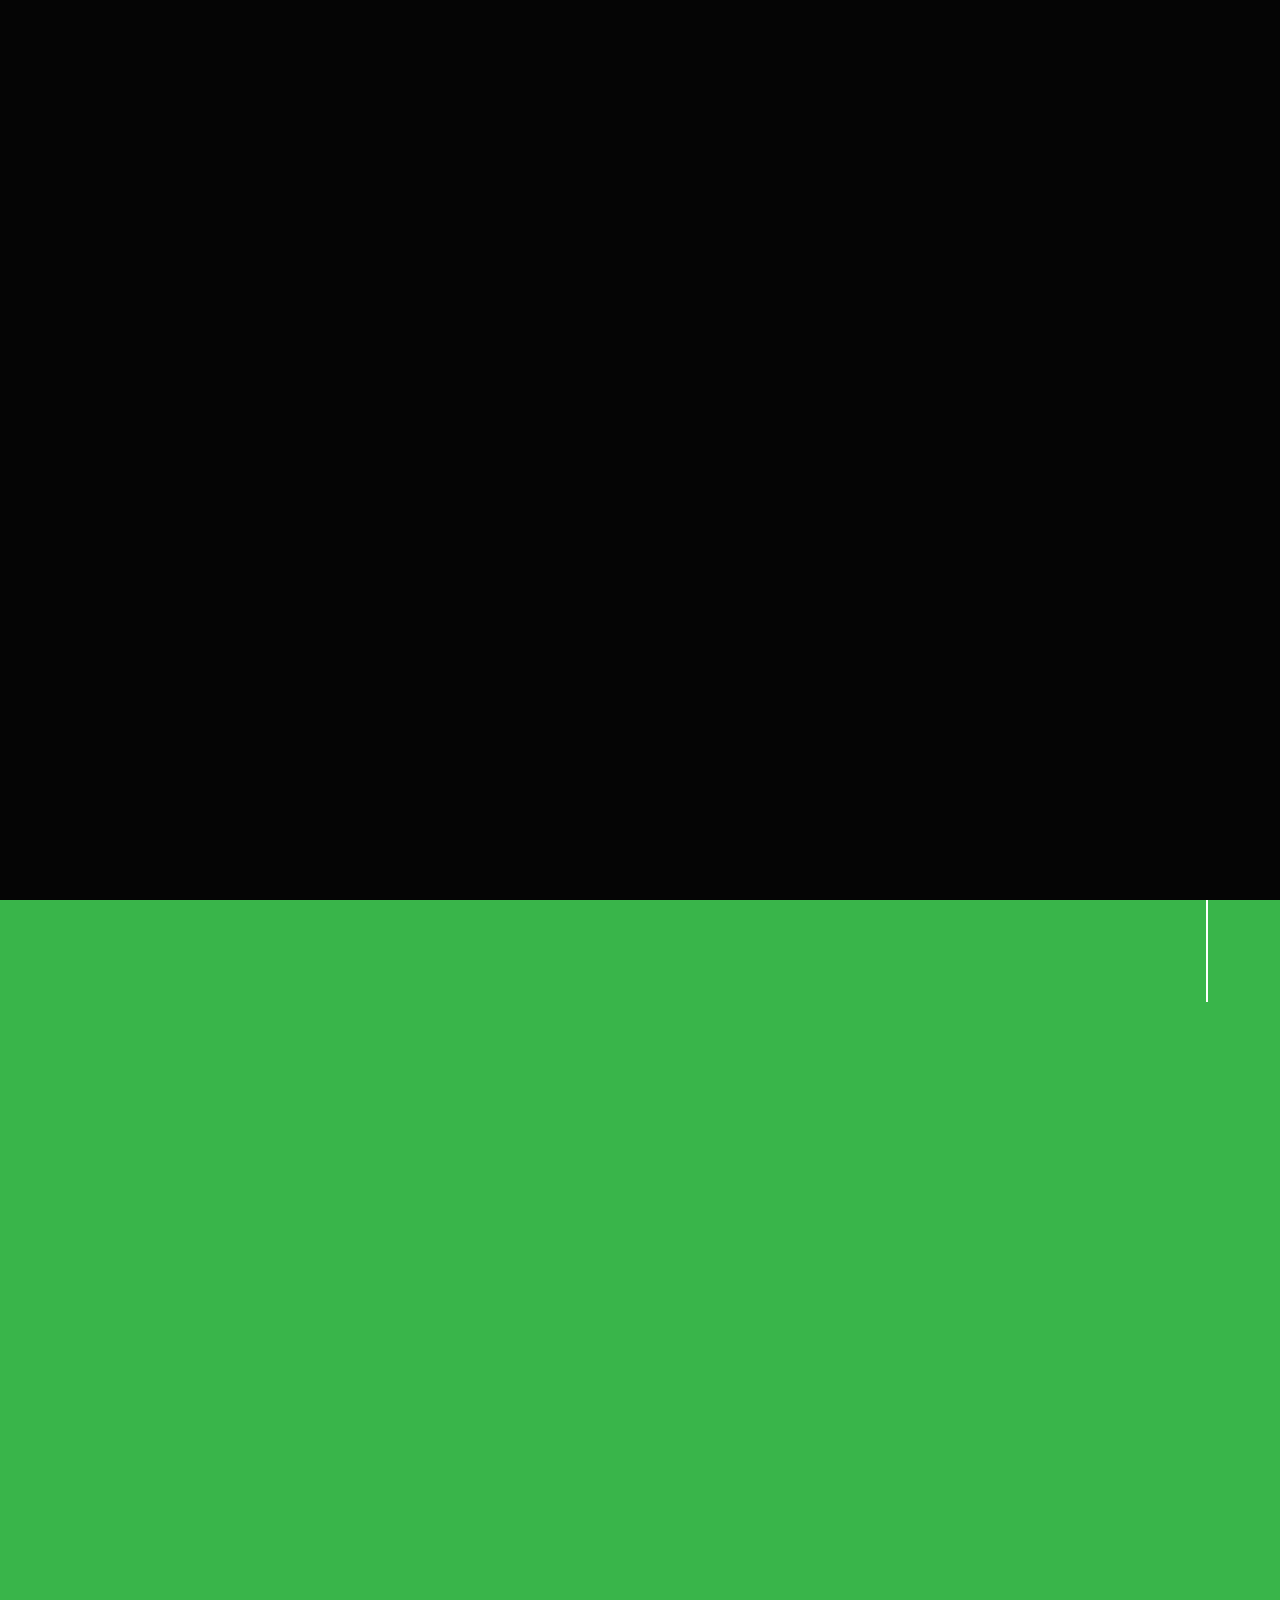
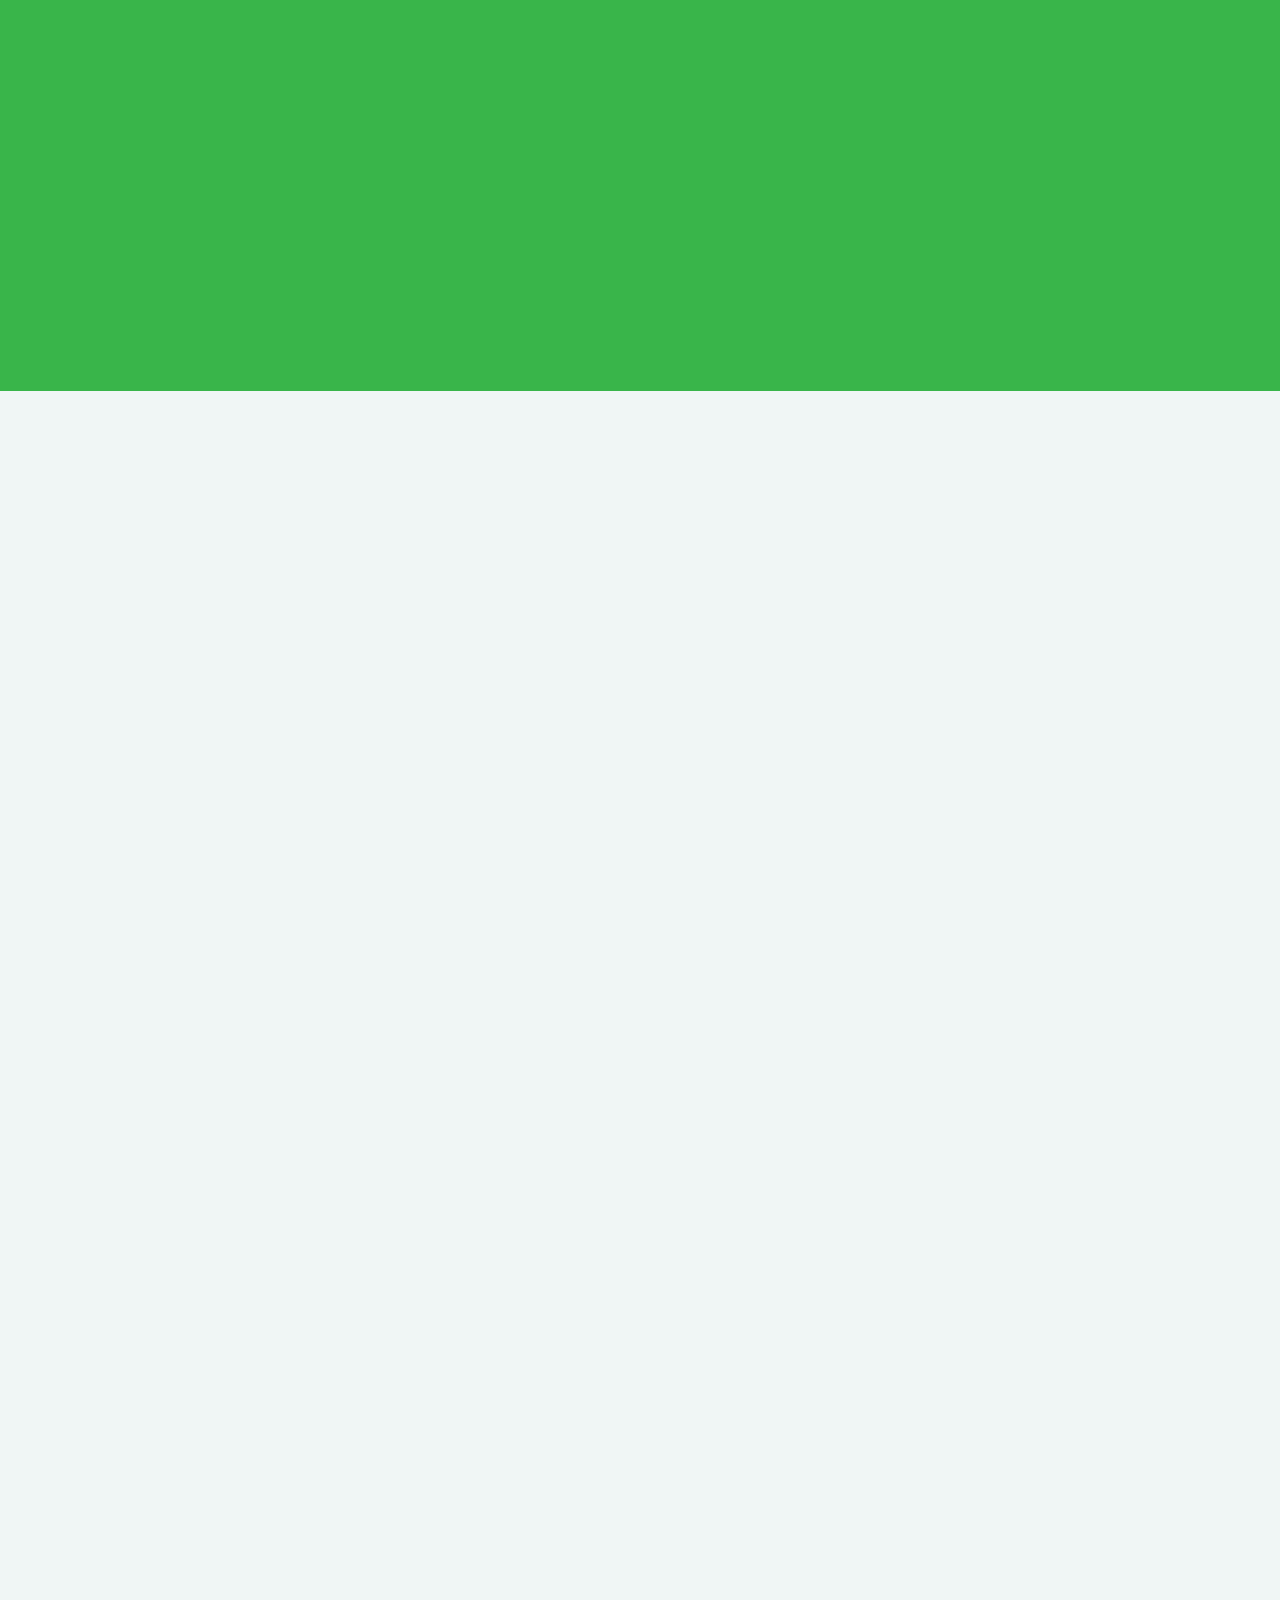
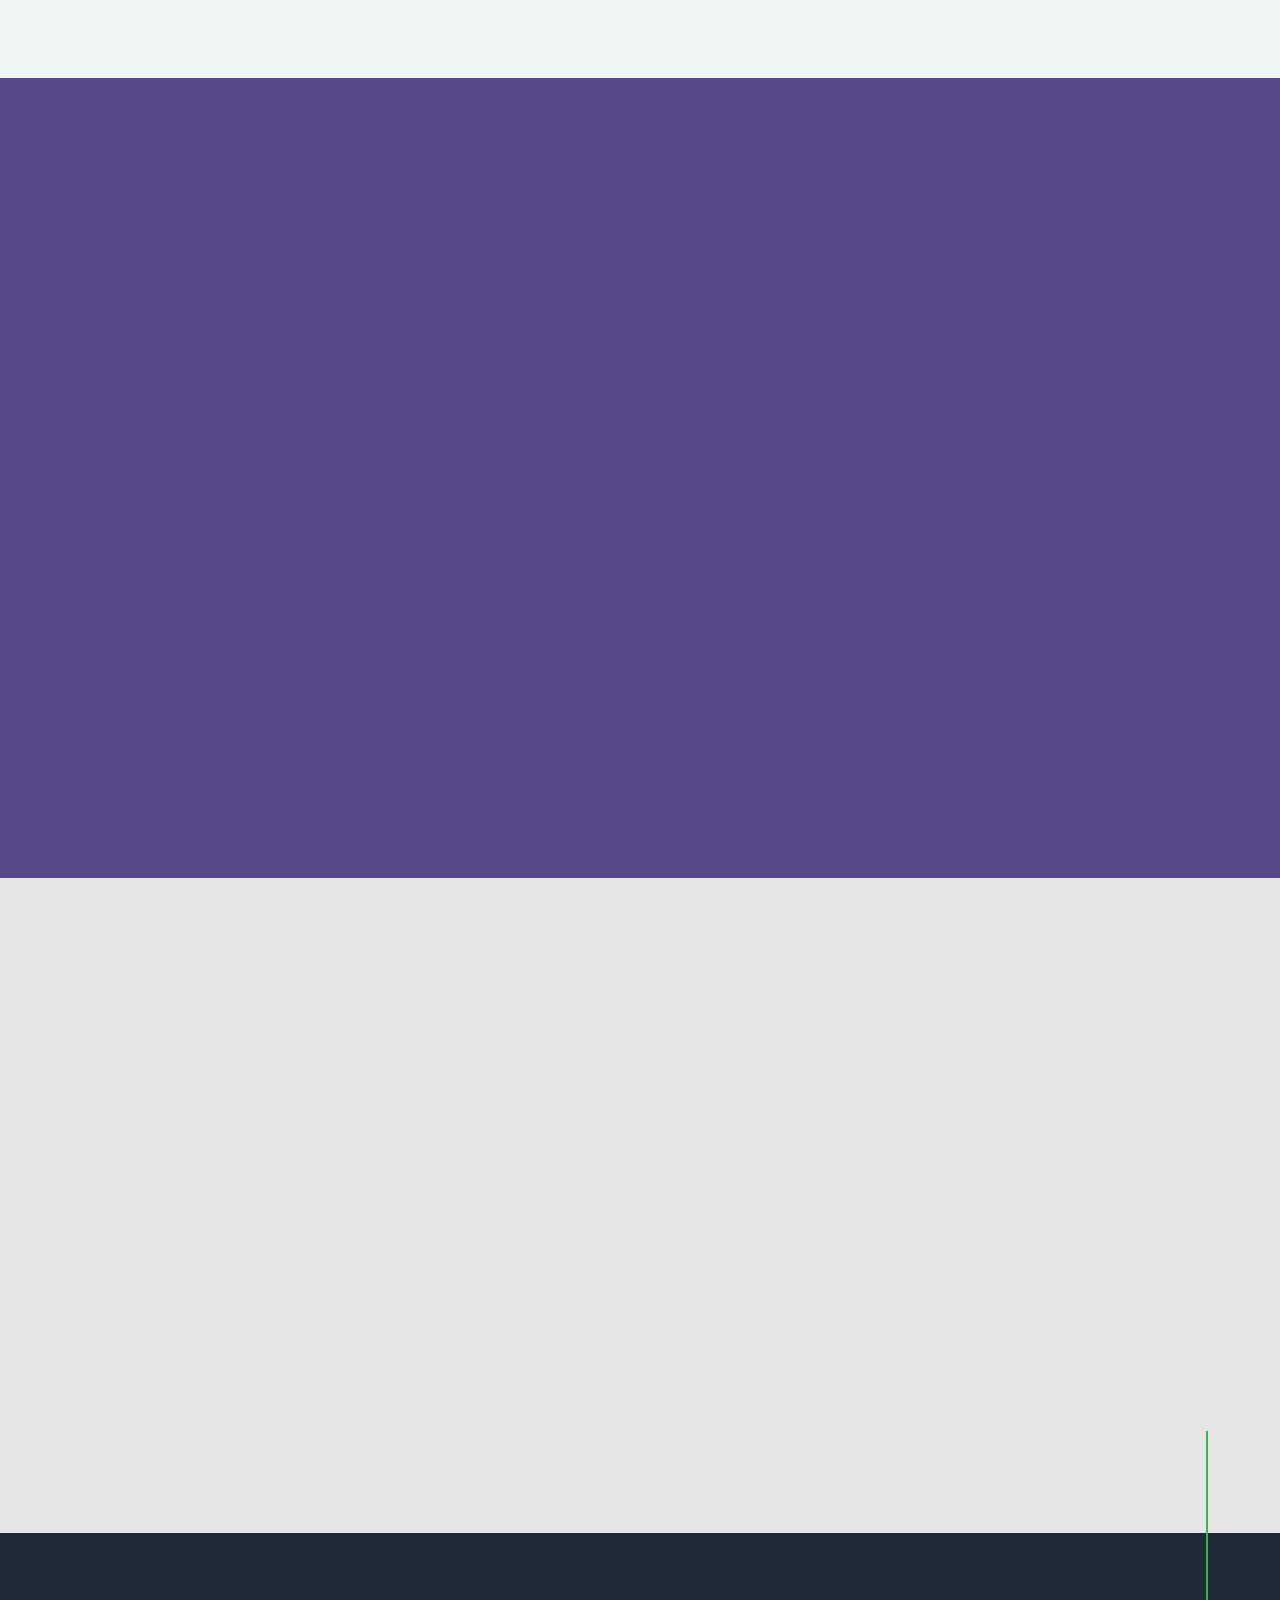
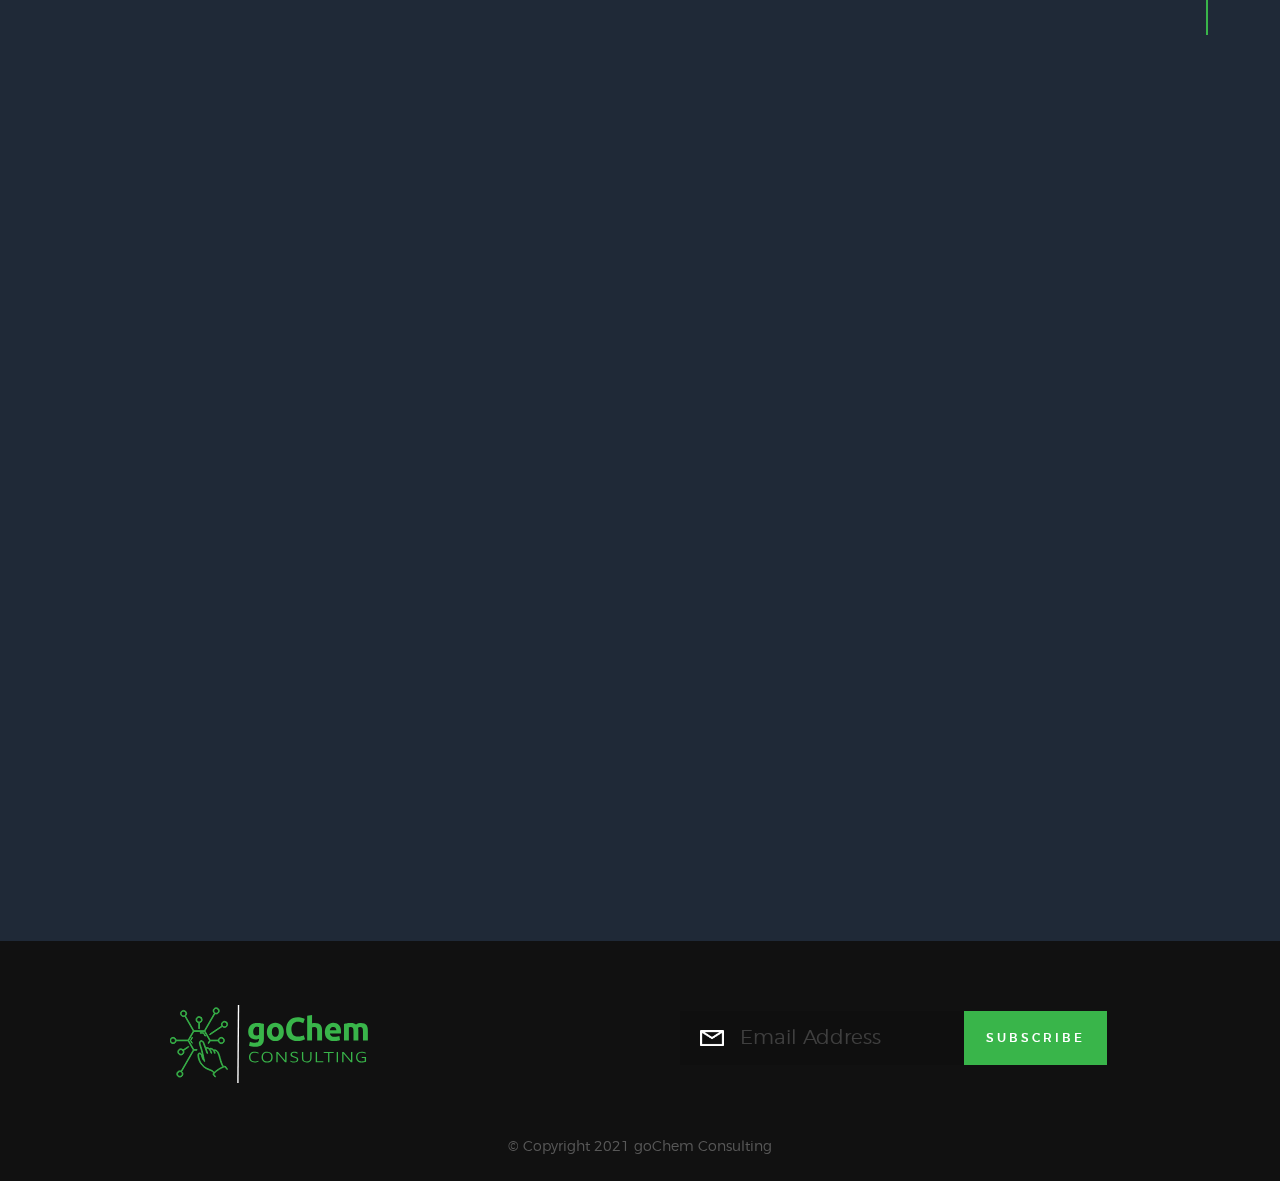
<file: index.html>
<!DOCTYPE html>
<!--[if lt IE 9 ]><html class="no-js oldie" lang="en"> <![endif]-->
<!--[if IE 9 ]><html class="no-js oldie ie9" lang="en"> <![endif]-->
<!--[if (gte IE 9)|!(IE)]><!-->
<html class="no-js" lang="en">
<!--<![endif]-->

<head>

    <!--- basic page needs
    ================================================== -->
    <meta charset="utf-8">
    <title>goChem Consulting</title>
    <meta name="description" content="">
    <meta name="author" content="">

    <!-- mobile specific metas
    ================================================== -->
    <meta name="viewport" content="width=device-width, initial-scale=1">

    <!-- CSS
    ================================================== -->
    <link rel="stylesheet" href="css/base.css">
    <link rel="stylesheet" href="css/vendor.css">
    <link rel="stylesheet" href="css/main.css">
    <link rel="stylesheet" href="css/custom.css" />

    <!-- script
    ================================================== -->
    <script src="js/modernizr.min.js"></script>
    <script src="js/pace.min.js"></script>

    <!-- favicons
    ================================================== -->
    <link rel="shortcut icon" href="favicon.ico" type="image/x-icon">
    <link rel="icon" href="favicon.ico" type="image/x-icon">
    
    <!-- google fonts
    ================================================== -->
    <link rel="preconnect" href="https://fonts.googleapis.com">
    <link rel="preconnect" href="https://fonts.gstatic.com" crossorigin>
    
    <!-- <link href="https://fonts.googleapis.com/css2?family=Ubuntu&display=swap" rel="stylesheet">
    <link href="https://fonts.googleapis.com/css2?family=Ubuntu:wght@700&display=swap" rel="stylesheet">
    <link rel="stylesheet" href="https://fonts.googleapis.com/css?family=Open+Sans:300" rel="stylesheet"> -->
    <link href="https://fonts.googleapis.com/css2?family=Open+Sans:wght@300&display=swap" rel="stylesheet">
    <link href="https://fonts.googleapis.com/css2?family=Source+Sans+Pro:wght@300;400&display=swap" rel="stylesheet">
    <!--<link href="https://fonts.googleapis.com/css2?family=Signika:wght@300&display=swap" rel="stylesheet">-->

</head>

<body id="top">

    <!-- header
    ================================================== -->
    <header class="s-header">

        <div class="header-logo">
            <a class="site-logo" href="index.html">
                <img src="images/snpexp/logo-green-24.svg" alt="Homepage">
            </a>
        </div>

        <nav class="header-nav">

            <a href="#0" class="header-nav__close" title="close"><span>Close</span></a>

            <div class="header-nav__content">
                <h3>Navigation</h3>
                
                <ul class="header-nav__list">
                    <li class="current"><a class="smoothscroll"  href="#home" title="home">Hey there!</a></li>
                    <li><a class="smoothscroll"  href="#about" title="about">Who We Are?</a></li>
                    <li><a class="smoothscroll"  href="#services" title="services">What We Do?</a></li>
                    <li><a class="smoothscroll"  href="#works" title="works">Case Studies</a></li>
                    <li><a class="smoothscroll"  href="#clients" title="clients">Clients</a></li>
                    <li><a class="smoothscroll"  href="#contact" title="contact">Let's Talk!</a></li>
                </ul>
    
                <!-- <p>Perspiciatis hic praesentium nesciunt. Et neque a dolorum <a href='#0'>voluptatem</a> porro iusto sequi veritatis libero enim. Iusto id suscipit veritatis neque reprehenderit.</p> -->
    
                <ul class="header-nav__social">
                    <li>
                        <a href="#"><i class="fa fa-facebook"></i></a>
                    </li>
                    <li>
                        <a href="#"><i class="fa fa-twitter"></i></a>
                    </li>
                    <li>
                        <a href="#"><i class="fa fa-instagram"></i></a>
                    </li>
                    <li>
                        <a href="#"><i class="fa fa-behance"></i></a>
                    </li>
                    <li>
                        <a href="#"><i class="fa fa-dribbble"></i></a>
                    </li>
                </ul>

            </div> <!-- end header-nav__content -->

        </nav>  <!-- end header-nav -->

        <a class="header-menu-toggle" href="#0">
            <span class="header-menu-text">Menu</span>
            <span class="header-menu-icon"></span>
        </a>

    </header> <!-- end s-header -->
    
    
    <!-- home
    ================================================== -->
    <section id="home" class="s-home target-section" data-parallax="scroll" data-image-src="images/hero-bg.jpg" data-natural-width=3000 data-natural-height=2000 data-position-y=center>

        <div class="overlay"></div>
        <div class="shadow-overlay"></div>

        <div class="home-content">

            <div class="row home-content__main">

                <h3>WELCOME TO <span class="home-weare">goChem CONSULTING</span></h3>

                <h1>
                    We are creative, <br> Process Peolpe helping <br> small to mid-size Oil, Soap and <br> all type of Detergent Units.
                </h1>
                
                <!--
                <div class="home-content__buttons">
                    <a href="#contact" class="smoothscroll cbtn cbtn-danger cbtn-home">
                       Let's Get your Project Started
                    </a>
                    <a href="#about" class="smoothscroll cbtn cbtn-link cbtn-home">
                        More About Us
                    </a>
                </div>
                -->
                
                
                
                <div class="home-content__buttons">
                    <a href="#contact" class="smoothscroll btn btn--stroke">
                        Start a Project
                    </a>
                    <a href="#about" class="smoothscroll btn btn--stroke">
                        More About Us
                    </a>
                </div>
                

            </div>

            <div class="home-content__scroll">
                <a href="#about" class="scroll-link smoothscroll">
                    <span>Scroll Down</span>
                </a>
            </div>

            <div class="home-content__line"></div>

        </div> <!-- end home-content -->


        <ul class="home-social">
            <li>
                <a href="#0"><i class="fa fa-facebook" aria-hidden="true"></i><span>Facebook</span></a>
            </li>
            <li>
                <a href="#0"><i class="fa fa-twitter" aria-hidden="true"></i><span>Twiiter</span></a>
            </li>
            <li>
                <a href="#0"><i class="fa fa-instagram" aria-hidden="true"></i><span>Instagram</span></a>
            </li>
            <li>
                <a href="#0"><i class="fa fa-behance" aria-hidden="true"></i><span>Behance</span></a>
            </li>
            <li>
                <a href="#0"><i class="fa fa-dribbble" aria-hidden="true"></i><span>Dribbble</span></a>
            </li>
        </ul> 
        <!-- end home-social -->

    </section> <!-- end s-home -->


    <!-- about
    ================================================== -->
    <section id='about' class="s-about">

        <div class="row section-header has-bottom-sep" data-aos="fade-up">
            <div class="col-full">
                <h3 class="subhead subhead--dark">Hello There</h3>
                <h1 class="display-1 display-1--light">We are goChem Consulting</h1>
            </div>
        </div> <!-- end section-header -->

        <div class="row about-desc" data-aos="fade-up">
            <div class="col-full">
                <p>
                A group of Process Consultants specialized in <b> Oil, Soap, Surfactants and all type of Detergent Technologies</b> to cater small to mid-size organizations.
				We bring a collective experience of 50+ yeras  with knee-deep expertise in: <b>Production Technologies, Automation, Formulation and Quality Aspects.</b>
				</p><p>
				We help enterprises unravel their processes through Focused diagnosis of <b> Plant, Product & Processes </b>. Preventing things failing and unleashing optimum efficiency, We are master of your all process needs
			    and provide <b> On-the-go easy solutions.</b>
			    </p>
            </div>
        </div> <!-- end about-desc -->

        <div class="row about-stats stats block-1-2 block-m-1-2 block-mob-full" data-aos="fade-up">
                
            <div class="col-block stats__col ">
                <div class="stats__count">7</div>
                <h5>Countries Served</h5>
            </div>
            <div class="col-block stats__col">
                <div class="stats__count">32</div>
                <h5>Projects Completed</h5>
            </div>
            <!--
            <div class="col-block stats__col">
                <div class="stats__count">109</div>
                <h5>Projects Completed</h5>
            </div>
            <div class="col-block stats__col">
                <div class="stats__count">102</div>
                <h5>Happy Clients</h5> 
            </div>
            -->

        </div> <!-- end about-stats -->

        <div class="about__line"></div>

    </section> <!-- end s-about -->


    <!-- services
    ================================================== -->
    <section id='services' class="s-services">

        <div class="row section-header has-bottom-sep" data-aos="fade-up">
            <div class="col-full">
                <h3 class="subhead">What We Do</h3>
                <h1 class="display-2">We’ve got everything you were worring about <!--, hereby they are grouped into key verticles--> </h1>
            </div>
        </div> <!-- end section-header -->

        <div class="row services-list block-1-2 block-tab-full">

            <div class="col-block service-item" data-aos="fade-up" id="service1">
                <div class="service-icon">
                    <i class="icon-factory"></i>
                    <h3 class="h2">Plant</h3>
                </div>
                <div class="service-text">
                    
                    <p> We help set-up new plant, standing by your side and providing you technical edge to negotiate <b> Techno Commercials </b> at multiple stages of project    progress. We love to be your guest! Just a call away! 
                    <span id="service1dots"> ...</span></p>
                    <span class="more" id="service1more">
          <p> Yes, we facilitate <b> Plant Audit </b> and on-the-go in-plant solution letting machines talk to each other for synchronous integration to leverage higher OEE. We develop <b> control philosophy </b> and install <b> automation packages </b> customised to business needs. We firmly support <b> Industry 4.0 </b> and strategically aligned to fulfil any of such demanding requirements.</p>  
		      <p> We set your plant right and enable you make more out of it, whether it's throughput or variety of products. We support you with documentation for <b> environmental clearances and local regulatory compliance.</b> </p>
                    </span>
                </div>
                <div class="rmbtn rmmbtn rmmbutton1">
                    <button onclick="rmmFunction(1)" id="mymBtn1"> READ MORE </button>
                </div>
            </div>

            <div class="col-block service-item" data-aos="fade-up" id="service2">
                <div class="service-icon">
                    <i class="icon-cube"></i>
                    <h3 class="h2"> Product </h3>
                </div>
                <div class="service-text">
                    <p> Ever confused of <b> What to Make? How to Make? </b> We do thorough <b> Product Benchmarking </b> and report you on 'What is popular?' in your market and   'How are they being made?' and everything else about them.
                <span id="service2dots">...</span></p>
                <span class="more" id="service2more">
          <p> We understand your market (i.e. your battle ground) and equip you with <b> Unique, Innovative and Cost Effective Products </b> so that you can always   make a difference. Our long experience with <b> Product Design </b>  is customer centric and we know how exactly to make them at speed and efficacy.
            New Products are like babies and we know how to raise them strong and tall. <!-- , No two formulations are same, but unique one gives you edge to leverage higher margin.--> </p>
		      <p> We posses great insights on <b> product quality </b> and our partner laboratories are equiped with <b> Product Evolution Techniques </b> for an extensive diagnosis to ensure no defect is missed out.</p>
                    </span>
                </div>
                <div class="rmbtn rmmbtn rmmbutton2">
                  <button onclick="rmmFunction(2)" id="mymBtn2"> READ MORE </button>
                </div>
                <div class="rmbtn rmdbtn rmdbutton1">
                  <button onclick="rmdFunction(1,2)" id="mydBtn1"> READ MORE </button>
                </div>
            </div>

            <div class="col-block service-item" data-aos="fade-up" id="service3">
                <div class="service-icon">
                    <i class="icon-lego-block"></i>
                    <h3 class="h2">Process</h3>
                </div>  
                <div class="service-text">
                    <p> Calibration, De-bottlenecking, Process Validations to achieve optimum efficiency and higher throughput. We use chemistry and calculation techniques as diagnostic tool to identify the twist and direction of your process.
                    <span id="service3dots"> ...</span></p>
                    <span class="more" id="service3more">
          <p> With rigorous heat and material balance at each step We identify and alert you on any possible deviation. We also help you in effluent treatment and handling. Effluent is your liability and we are serious about it.</p>
		      <p> In principle all processes are bound to run, but an optimum process is smart enough and doesn’t require your attention all the time!</p>
                    </span>
                </div>
                <div class="rmbtn rmmbtn rmmbutton3">
                  <button onclick="rmmFunction(3)" id="mymBtn3"> READ MORE </button>
                </div>
            </div>

            <div class="col-block service-item" data-aos="fade-up" id="service4">
                <div class="service-icon dnd">
                    <i class="icon-file"></i>
                    <h3 class="h2">Drafting &<br> Documentation </h3>
                </div>
                <div class="service-text">
                    <p> Basic Engineering Package<br>
		      <br>Process Calculations<br>
		      <br>Numerical Simulations
                    <span id="service4dots">...</span></p>
                    <span class="more" id="service4more">
          <p> Generate Process Flow Diagrams and Basic Engineering Packages. The package to include, the material balance, process flows, temperature, composition,     auxiliary equipment sizing and heat duties. 
		      <p> It has already been a lot of talking! <br> Let’s connect and start untangling your processes!</p>
                    </span>
                </div>
                <div class="rmbtn rmmbtn rmmbutton4">
                  <button onclick="rmmFunction(4)" id="mymBtn4"> READ MORE </button>
                </div>
                <div class="rmbtn rmdbtn rmdbutton2">
                  <button onclick="rmdFunction(3,4)" id="mydBtn2"> READ MORE </button>
                </div>
            </div>

        </div> <!-- end services-list -->

    </section> <!-- end s-services -->


    <!-- works
    ================================================== -->
    <section id='works' class="s-works">
      
      <div class="overlay"></div>

        <div class="intro-wrap">
                
            <div class="row section-header has-bottom-sep light-sep" data-aos="fade-up">
                <div class="col-full">
                    <h3 class="subhead">Case Studies</h3>
                    <h1 class="display-2 display-2--light">We love what we do, check out some of our latest works</h1>
                </div>
            </div> <!-- end section-header -->

        </div> <!-- end intro-wrap -->

    </section> <!-- end s-works -->


    <!-- clients
    ================================================== -->
    <section id="clients" class="s-clients">

        <div class="row section-header" data-aos="fade-up">
            <div class="col-full">
                <h3 class="subhead">Our Clients</h3>
                <h1 class="display-2">goChem has been honored to 
                partner up with these clients</h1>
            </div>
        </div> <!-- end section-header -->

        <div class="row clients-outer" data-aos="fade-up">
            <div class="col-full">
                <div class="clients">
                    
                    <a href="#0" title="" class="clients__slide"><img src="images/clients/apple.png" /></a>
                    <a href="#0" title="" class="clients__slide"><img src="images/clients/atom.png" /></a>
                    <a href="#0" title="" class="clients__slide"><img src="images/clients/blackberry.png" /></a>
                    <a href="#0" title="" class="clients__slide"><img src="images/clients/dropbox.png" /></a>
                    <a href="#0" title="" class="clients__slide"><img src="images/clients/envato.png" /></a>
                    <a href="#0" title="" class="clients__slide"><img src="images/clients/firefox.png" /></a>
                    <a href="#0" title="" class="clients__slide"><img src="images/clients/joomla.png" /></a>
                    <a href="#0" title="" class="clients__slide"><img src="images/clients/magento.png" /></a>
                     
                </div> <!-- end clients -->
            </div> <!-- end col-full -->
        </div> <!-- end clients-outer -->

    </section> <!-- end s-clients -->


    <!-- contact
    ================================================== -->
    <section id="contact" class="s-contact">

        <div class="overlay"></div>
        <div class="contact__line"></div>

        <div class="row section-header" data-aos="fade-up">
            <div class="col-full">
                <h3 class="subhead">Contact Us</h3>
                <h1 class="display-2 display-2--light">Reach out for a new project or just say hello</h1>
            </div>
        </div>

        <div class="row contact-content" data-aos="fade-up">
            
            <div class="contact-primary">

                <h3 class="h6">Send Us A Message</h3>
		    

                <form name="contactForm" id="contactForm" method="post" action="" novalidate=" novalidate">
                    <fieldset>

                        <div class="form-field">
                            <input name="Name" type="text" id="contactName" placeholder="Your Name" value=""
                                minlength="2" required="" aria-required="true" class="full-width">
                        </div>

                        <div class="form-field">
                            <input name="email" type="email" id="contactEmail" placeholder="Your Email" value=""
                                required="" aria-required="true" class="full-width">
                        </div>

                        <div class="form-field">
                            <input name="Subject" type="text" id="contactSubject" placeholder="Subject" value=""
                                class="full-width">
                        </div>

                        <div class="form-field">
                            <textarea name="Message" id="contactMessage" placeholder="Your Message" rows="10" cols="50"
                                required="" aria-required="true" class="full-width"></textarea>
                        </div>

                        <div class="form-field">
                            <input type="checkbox" name="_gchemhp" id="formspHp" class="full-width" tabindex="-1"
                                autocomplete="off" />
                            <input type="hidden" name="_redirect" value="false" />
                            <input type="hidden" name="_email.subject" value="goChem | Contact Us form Submitted!" />
                            <input type="hidden" name="_email.from" value="goChem | Contact Us form" />

                        </div>

                        <div class="form-field">
                            <button type="submit" class="full-width btn--primary">Submit</button>
                            <div class="submit-loader">
                                <div class="text-loader">Sending</div>
                                <div class="s-loader">
                                    <div class="bounce1"></div>
                                    <div class="bounce2"></div>
                                    <div class="bounce3"></div>
                                </div>
                            </div>
                        </div>

                    </fieldset>
                </form>
		    
		    
	 
	
                <!-- contact-warning -->
                <div class="message-warning">
                    Something went wrong. Please try again.
                </div> 
            
                <!-- contact-success -->
                <div class="message-success">
                    <span class="fs-tick" style="display: block;">&#10003;</span>Your message was sent, thank you!<br>You will get a response soon.<br>
                </div>

            </div> <!-- end contact-primary -->

            <div class="contact-secondary">
                <div class="contact-info">

                    <h3 class="h6 hide-on-fullwidth">Contact Info</h3>

                    <div class="cinfo">
                        <h5>Where to Find Us</h5>
                        <p>
                            D-61, SECTOR-10 <br>
			    NOIDA, UP - 210301 IN
                        </p>
                    </div>

                    <!--<div class="cinfo">
                        <h5>Email Us At</h5>
                        <p>
                            contact@glintsite.com<br>
                            info@glintsite.com
                        </p>
                    </div>-->

                    <div class="cinfo">
                        <h5>Contact Us</h5>
                        <p>
                            Phone: (+91) 120 121212<br>
							Mobile: (+91) 95998 36578<br>
							Email: info@go-chemc.com
                        </p>
                    </div>

                    <ul class="contact-social">
                        <li>
                            <a href="#"><i class="fa fa-facebook" aria-hidden="true"></i></a>
                        </li>
                        <li>
                            <a href="#"><i class="fa fa-twitter" aria-hidden="true"></i></a>
                        </li>
                        <li>
                            <a href="#"><i class="fa fa-instagram" aria-hidden="true"></i></a>
                        </li>
                        <li>
                            <a href="#"><i class="fa fa-behance" aria-hidden="true"></i></a>
                        </li>
                        <li>
                            <a href="#"><i class="fa fa-dribbble" aria-hidden="true"></i></a>
                        </li>
                    </ul> <!-- end contact-social -->

                </div> <!-- end contact-info -->
            </div> <!-- end contact-secondary -->

        </div> <!-- end contact-content -->

    </section> <!-- end s-contact -->


    <!-- footer
    ================================================== -->
    <footer>

        <div class="row footer-main">

            <div class="col-six tab-full left footer-desc">

                <div class="footer-logo">
                	<a class="site-logo" href="index.html">
				    	<img src="images/snpexp/logo-green-24.svg" alt="Homepage">
			    	</a>
                </div>
                <!-- Proin eget tortor risus. Mauris blandit aliquet elit, eget tincidunt nibh pulvinar a. Praesent sapien massa, convallis a pellentesque nec, egestas non nisi. Mauris blandit aliquet elit, eget tincidunt nibh pulvinar a. Nulla porttitor accumsan tincidunt. Nulla porttitor accumsan tincidunt. Quaerat voluptas autem necessitatibus vitae aut. -->

            </div>

            <div class="col-six tab-full right footer-subscribe">

                <!-- <h4>Get Notified</h4>
                <p>Quia quo qui sed odit. Quaerat voluptas autem necessitatibus vitae aut non alias sed quia. Ut itaque enim optio ut excepturi deserunt iusto porro.</p>
				-->	
                <div class="subscribe-form">
                    <form id="mc-form" class="group" novalidate="true">
                        <input type="email" value="" name="EMAIL" class="email" id="mc-email" placeholder="Email Address" required="">
                        <input type="submit" name="subscribe" value="Subscribe" class="btn">
                        <label for="mc-email" class="subscribe-message"></label>
                    </form>
                </div>

            </div>

        </div> <!-- end footer-main -->

        <div class="row footer-bottom">

            <div class="col-twelve">
                <div class="copyright">
                    <span>© Copyright 2021 goChem Consulting</span> 
                    <!-- <span>Site Template by <a href="https://www.colorlib.com/">Colorlib</a></span>	-->
                </div>

                <div class="go-top">
                    <a class="smoothscroll" title="Back to Top" href="#top"><i class="icon-arrow-up" aria-hidden="true"></i></a>
                </div>
            </div>

        </div> <!-- end footer-bottom -->

    </footer> <!-- end footer -->


    <!-- photoswipe background
    ================================================== -->
    <div aria-hidden="true" class="pswp" role="dialog" tabindex="-1">

        <div class="pswp__bg"></div>
        <div class="pswp__scroll-wrap">

            <div class="pswp__container">
                <div class="pswp__item"></div>
                <div class="pswp__item"></div>
                <div class="pswp__item"></div>
            </div>

            <div class="pswp__ui pswp__ui--hidden">
                <div class="pswp__top-bar">
                    <div class="pswp__counter"></div><button class="pswp__button pswp__button--close" title="Close (Esc)"></button> <button class="pswp__button pswp__button--share" title=
                    "Share"></button> <button class="pswp__button pswp__button--fs" title="Toggle fullscreen"></button> <button class="pswp__button pswp__button--zoom" title=
                    "Zoom in/out"></button>
                    <div class="pswp__preloader">
                        <div class="pswp__preloader__icn">
                            <div class="pswp__preloader__cut">
                                <div class="pswp__preloader__donut"></div>
                            </div>
                        </div>
                    </div>
                </div>
                <div class="pswp__share-modal pswp__share-modal--hidden pswp__single-tap">
                    <div class="pswp__share-tooltip"></div>
                </div><button class="pswp__button pswp__button--arrow--left" title="Previous (arrow left)"></button> <button class="pswp__button pswp__button--arrow--right" title=
                "Next (arrow right)"></button>
                <div class="pswp__caption">
                    <div class="pswp__caption__center"></div>
                </div>
            </div>

        </div>

    </div> <!-- end photoSwipe background -->


    <!-- preloader
    ================================================== -->
    <div id="preloader">
        <div id="loader">
            <div class="line-scale-pulse-out">
                <div></div>
                <div></div>
                <div></div>
                <div></div>
                <div></div>
            </div>
        </div>
    </div>


    <!-- Java Script
    ================================================== -->
    <script src="js/jquery-3.2.1.min.js"></script>
    <script src="js/plugins.js"></script>
    <script src="js/main.js"></script>
    <script src="js/collapsible.js"></script>

</body>

</html>
</file>
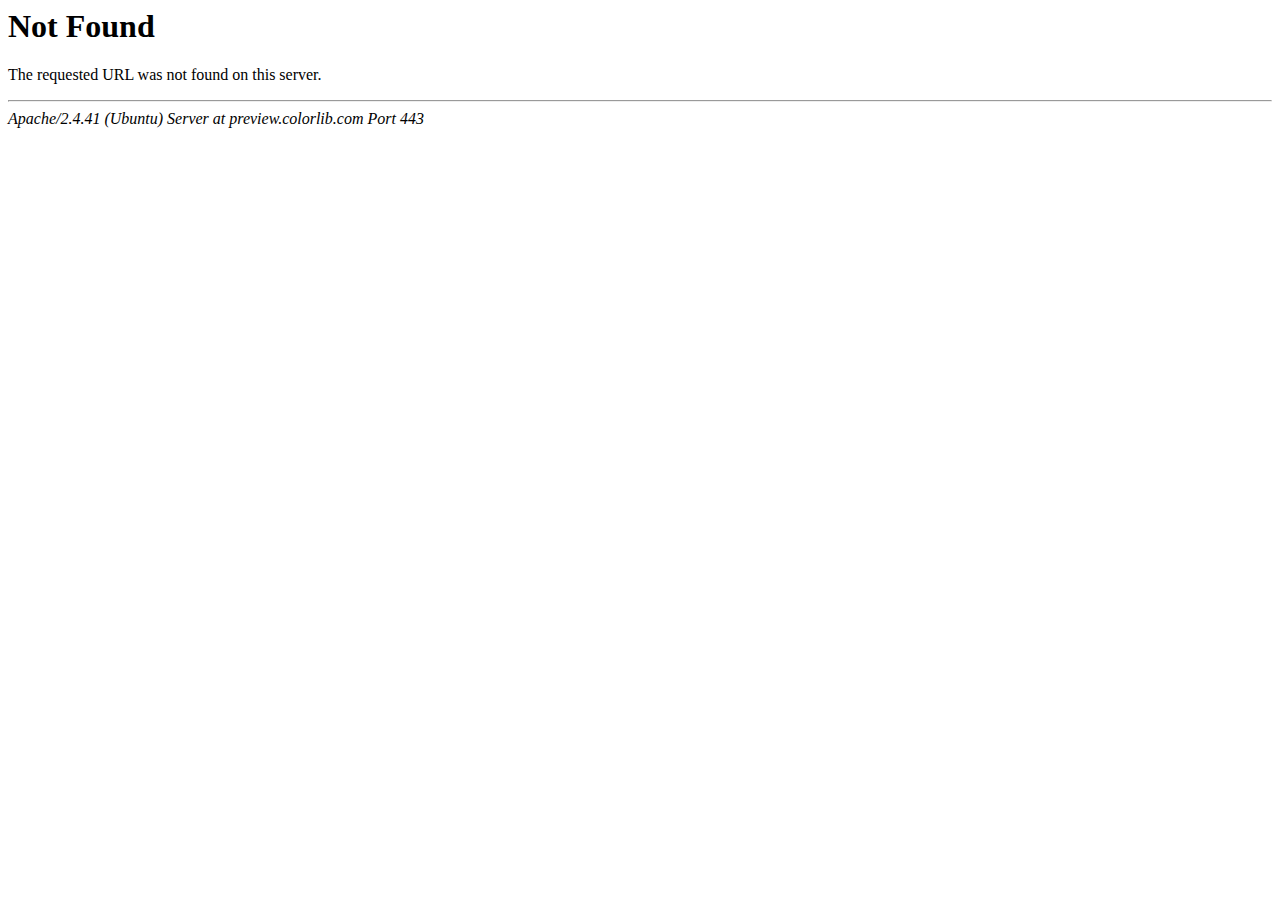
<file: css/images/photoswipe/default-skin.html>
<!DOCTYPE HTML PUBLIC "-//IETF//DTD HTML 2.0//EN">
<html><head>
<title>404 Not Found</title>
</head><body>
<h1>Not Found</h1>
<p>The requested URL was not found on this server.</p>
<hr>
<address>Apache/2.4.41 (Ubuntu) Server at preview.colorlib.com Port 443</address>
<script defer src="https://static.cloudflareinsights.com/beacon.min.js" data-cf-beacon='{"rayId":"667d1abccaf8e2ed","token":"cd0b4b3a733644fc843ef0b185f98241","version":"2021.6.0","si":10}'></script>
</body></html>
</file>
<file: css/base.css>
/* =================================================================== 
 *
 *  Glint v1.0 Base Stylesheet
 *  11-20-2017
 *  ------------------------------------------------------------------
 *
 *  TOC:
 *  # imports 
 *  # normalize
 *  # basic/base setup styles
 *      ## Media
 *      ## Typography resets 
 *      ## links
 *      ## inputs
 *  # grid
 *      ## medium size devices
 *      ## tablets
 *      ## mobile devices
 *      ## small mobile devices
 *  # block grids
 *      ## medium size devices
 *      ## tablets
 *      ## mobile devices
 *      ## small mobile devices
 *  # MISC
 *
 * =================================================================== */


/* ===================================================================
 * # imports 
 *
 * ------------------------------------------------------------------- */
@import url("font-awesome/css/font-awesome.min.css");
@import url("micons/micons.css");
@import url("fonts.css");


/* ===================================================================
 * # normalize
 * normalize.css v5.0.0 | MIT License | 
 * github.com/necolas/normalize.css
 *
 * ------------------------------------------------------------------- */
html {
    font-family: sans-serif;
    line-height: 1.15;
    -ms-text-size-adjust: 100%;
    -webkit-text-size-adjust: 100%;
}

body {
    margin: 0;
}

article,
aside,
footer,
header,
nav,
section {
    display: block;
}

h1 {
    font-size: 2em;
    margin: 0.67em 0;
}

figcaption,
figure,
main {
    display: block;
}

figure {
    margin: 1em 40px;
}

hr {
    box-sizing: content-box;
    height: 0;
    overflow: visible;
}

pre {
    font-family: monospace, monospace;
    font-size: 1em;
}

a {
    background-color: transparent;
    -webkit-text-decoration-skip: objects;
}

a:active,
a:hover {
    outline-width: 0;
}

abbr[title] {
    border-bottom: none;
    text-decoration: underline;
    text-decoration: underline dotted;
}

b,
strong {
    font-weight: inherit;
}

b,
strong {
    font-weight: bolder;
}

code,
kbd,
samp {
    font-family: monospace, monospace;
    font-size: 1em;
}

dfn {
    font-style: italic;
}

mark {
    background-color: #ff0;
    color: #000;
}

small {
    font-size: 80%;
}

sub,
sup {
    font-size: 75%;
    line-height: 0;
    position: relative;
    vertical-align: baseline;
}

sub {
    bottom: -0.25em;
}

sup {
    top: -0.5em;
}

audio,
video {
    display: inline-block;
}

audio:not([controls]) {
    display: none;
    height: 0;
}

img {
    border-style: none;
}

svg:not(:root) {
    overflow: hidden;
}

button,
input,
optgroup,
select,
textarea {
    font-family: sans-serif;
    font-size: 100%;
    line-height: 1.15;
    margin: 0;
}

button,
input {
    overflow: visible;
}

button,
select {
    text-transform: none;
}

button,
html [type="button"],
[type="reset"],
[type="submit"] {
    -webkit-appearance: button;
}

button::-moz-focus-inner,
[type="button"]::-moz-focus-inner,
[type="reset"]::-moz-focus-inner,
[type="submit"]::-moz-focus-inner {
    border-style: none;
    padding: 0;
}

button:-moz-focusring,
[type="button"]:-moz-focusring,
[type="reset"]:-moz-focusring,
[type="submit"]:-moz-focusring {
    outline: 1px dotted ButtonText;
}

fieldset {
    border: 1px solid #c0c0c0;
    margin: 0 2px;
    padding: 0.35em 0.625em 0.75em;
}

legend {
    box-sizing: border-box;
    color: inherit;
    display: table;
    max-width: 100%;
    padding: 0;
    white-space: normal;
}

progress {
    display: inline-block;
    vertical-align: baseline;
}

textarea {
    overflow: auto;
}

[type="checkbox"],
[type="radio"] {
    box-sizing: border-box;
    padding: 0;
}

[type="number"]::-webkit-inner-spin-button,
[type="number"]::-webkit-outer-spin-button {
    height: auto;
}

[type="search"] {
    -webkit-appearance: textfield;
    outline-offset: -2px;
}

[type="search"]::-webkit-search-cancel-button,
[type="search"]::-webkit-search-decoration {
    -webkit-appearance: none;
}

::-webkit-file-upload-button {
    -webkit-appearance: button;
    font: inherit;
}

details,
menu {
    display: block;
}

summary {
    display: list-item;
}

canvas {
    display: inline-block;
}

template {
    display: none;
}

[hidden] {
    display: none;
}


/* ===================================================================
 * # basic/base setup styles
 *
 * ------------------------------------------------------------------- */
html {
    font-size: 62.5%;
    box-sizing: border-box;
}

*,
*::before,
*::after {
    box-sizing: inherit;
}

body {
    font-weight: normal;
    line-height: 1;
    word-wrap: break-word;
    text-rendering: optimizeLegibility;
    -webkit-overflow-scrolling: touch;
    -webkit-text-size-adjust: none;
}

body,
input,
button {
    -moz-osx-font-smoothing: grayscale;
    -webkit-font-smoothing: antialiased;
}


/* ------------------------------------------------------------------- 
 * ## Media
 * ------------------------------------------------------------------- */
img,
video {
    max-width: 100%;
    height: auto;
}


/* ------------------------------------------------------------------- 
 * ## Typography resets 
 * ------------------------------------------------------------------- */
div,
dl,
dt,
dd,
ul,
ol,
li,
h1,
h2,
h3,
h4,
h5,
h6,
pre,
form,
p,
blockquote,
th,
td {
    margin: 0;
    padding: 0;
}

h1,
h2,
h3,
h4,
h5,
h6 {
    -webkit-font-smoothing: auto;
    -webkit-font-smoothing: antialiased;
    -webkit-font-variant-ligatures: common-ligatures;
    -moz-font-variant-ligatures: common-ligatures;
    font-variant-ligatures: common-ligatures;
    text-rendering: optimizeLegibility;
}

em,
i {
    font-style: italic;
    line-height: inherit;
}

strong,
b {
    font-weight: bold;
    line-height: inherit;
}

small {
    font-size: 60%;
    line-height: inherit;
}

ol,
ul {
    list-style: none;
}

li {
    display: block;
}


/* ------------------------------------------------------------------- 
 * ## links 
 * ------------------------------------------------------------------- */
a {
    text-decoration: none;
    line-height: inherit;
}

a img {
    border: none;
}


/* ------------------------------------------------------------------- 
 * ## inputs 
 * ------------------------------------------------------------------- */
fieldset {
    margin: 0;
    padding: 0;
}

input[type="email"],
input[type="number"],
input[type="search"],
input[type="text"],
input[type="tel"],
input[type="url"],
input[type="password"],
textarea {
    -webkit-appearance: none;
    -moz-appearance: none;
    -ms-appearance: none;
    -o-appearance: none;
    appearance: none;
}


/* ===================================================================
 * # grid
 *
 * ------------------------------------------------------------------- */
.row {
    width: 94%;
    max-width: 1200px;
    margin: 0 auto;
}

.row:after {
    content: "";
    display: table;
    clear: both;
}

.row .row {
    width: auto;
    max-width: none;
    margin-left: -20px;
    margin-right: -20px;
}


/* column blocks
 * -------------------------------------- */
[class*="col-"] {
    float: left;
    padding: 0 20px;
}

[class*="col-"]+[class*="col-"].end {
    float: right;
}


/* column width classes 
 * -------------------------------------- */
.col-one {
    width: 8.33333%;
}

.col-two,
.col-1-6 {
    width: 16.66667%;
}

.col-three,
.col-1-4 {
    width: 25%;
}

.col-four,
.col-1-3 {
    width: 33.33333%;
}

.col-five {
    width: 41.66667%;
}

.col-six,
.col-1-2 {
    width: 50%;
}

.col-seven {
    width: 58.33333%;
}

.col-eight,
.col-2-3 {
    width: 66.66667%;
}

.col-nine,
.col-3-4 {
    width: 75%;
}

.col-ten,
.col-5-6 {
    width: 83.33333%;
}

.col-eleven {
    width: 91.66667%;
}

.col-twelve,
.col-full {
    width: 100%;
}


/* ------------------------------------------------------------------- 
 * ## medium size devices
 * ------------------------------------------------------------------- */
@media only screen and (max-width: 1200px) {
    .row .row {
        margin-left: -15px;
        margin-right: -15px;
    }
    [class*="col-"] {
        padding: 0 15px;
    }
    .md-two,
    .md-1-6 {
        width: 16.66667%;
    }
    .md-one {
        width: 8.33333%;
    }
    .md-three,
    .md-1-4 {
        width: 25%;
    }
    .md-four,
    .md-1-3 {
        width: 33.33333%;
    }
    .md-five {
        width: 41.66667%;
    }
    .md-six,
    .md-1-2 {
        width: 50%;
    }
    .md-seven {
        width: 58.33333%;
    }
    .md-eight,
    .md-2-3 {
        width: 66.66667%;
    }
    .md-nine,
    .md-3-4 {
        width: 75%;
    }
    .md-ten,
    .md-5-6 {
        width: 83.33333%;
    }
    .md-eleven {
        width: 91.66667%;
    }
    .md-twelve,
    .md-full {
        width: 100%;
    }
}


/* ------------------------------------------------------------------- 
 * ## tablets
 * ------------------------------------------------------------------- */
@media only screen and (max-width: 800px) {
    .row {
        width: 90%;
    }
    .tab-1-4 {
        width: 25%;
    }
    .tab-1-3 {
        width: 33.33333%;
    }
    .tab-1-2 {
        width: 50%;
    }
    .tab-2-3 {
        width: 66.66667%;
    }
    .tab-3-4 {
        width: 75%;
    }
    .tab-full {
        width: 100%;
    }
}


/* ------------------------------------------------------------------- 
 * ## mobile devices
 * ------------------------------------------------------------------- */
@media only screen and (max-width: 600px) {
    .row {
        width: auto;
        padding-left: 25px;
        padding-right: 25px;
    }
    .row .row {
        margin-left: -10px;
        margin-right: -10px;
    }
    [class*="col-"] {
        padding: 0 10px;
    }
    .mob-1-4 {
        width: 25%;
    }
    .mob-1-3 {
        width: 33.33333%;
    }
    .mob-1-2 {
        width: 50%;
    }
    .mob-2-3 {
        width: 66.66667%;
    }
    .mob-3-4 {
        width: 75%;
    }
    .mob-full {
        width: 100%;
    }
}


/* ------------------------------------------------------------------- 
 * ## small mobile devices
 * ------------------------------------------------------------------- */

/* stack columns on small mobile devices
 * ------------------------------------------------------------------- */

@media only screen and (max-width: 400px) {
    .row .row {
        padding-left: 0;
        padding-right: 0;
        margin-left: 0;
        margin-right: 0;
    }
    [class*="col-"] {
        width: 100% !important;
        float: none !important;
        clear: both !important;
        margin-left: 0;
        margin-right: 0;
        padding: 0;
    }
    [class*="col-"]+[class*="col-"].end {
        float: none;
    }
}


/* ===================================================================
 * # block grids
 * ------------------------------------------------------------------- */

/*   Equally-sized columns define at row level
 * ------------------------------------------------------------------- */
[class*="block-"]:after {
    content: "";
    display: table;
    clear: both;
}

.block-1-6 .col-block {
    width: 16.66667%;
}

.block-1-5 .col-block {
    width: 20%;
}

.block-1-4 .col-block {
    width: 25%;
}

.block-1-3 .col-block {
    width: 33.33333%;
}

.block-1-2 .col-block {
    width: 50%;
}


/**
 * Clearing for block grid columns. Allow columns with 
 * different heights to align properly.
 */

.block-1-6 .col-block:nth-child(6n+1),
.block-1-5 .col-block:nth-child(5n+1),
.block-1-4 .col-block:nth-child(4n+1),
.block-1-3 .col-block:nth-child(3n+1),
.block-1-2 .col-block:nth-child(2n+1) {
    clear: both;
}


/* ------------------------------------------------------------------- 
 * ## medium size devices
 * ------------------------------------------------------------------- */
@media only screen and (max-width: 1200px) {
    .block-m-1-6 .col-block {
        width: 16.66667%;
    }
    .block-m-1-5 .col-block {
        width: 20%;
    }
    .block-m-1-4 .col-block {
        width: 25%;
    }
    .block-m-1-3 .col-block {
        width: 33.33333%;
    }
    .block-m-1-2 .col-block {
        width: 50%;
    }
    .block-m-full .col-block {
        width: 100%;
        clear: both;
    }
    [class*="block-m-"] .col-block:nth-child(n) {
        clear: none;
    }
    .block-m-1-6 .col-block:nth-child(6n+1),
    .block-m-1-5 .col-block:nth-child(5n+1),
    .block-m-1-4 .col-block:nth-child(4n+1),
    .block-m-1-3 .col-block:nth-child(3n+1),
    .block-m-1-2 .col-block:nth-child(2n+1) {
        clear: both;
    }
}


/* ------------------------------------------------------------------- 
 * ## tablets
 * ------------------------------------------------------------------- */
@media only screen and (max-width: 800px) {
    .block-tab-1-6 .col-block {
        width: 16.66667%;
    }
    .block-tab-1-5 .col-block {
        width: 20%;
    }
    .block-tab-1-4 .col-block {
        width: 25%;
    }
    .block-tab-1-3 .col-block {
        width: 33.33333%;
    }
    .block-tab-1-2 .col-block {
        width: 50%;
    }
    .block-tab-full .col-block {
        width: 100%;
        clear: both;
    }
    [class*="block-tab-"] .col-block:nth-child(n) {
        clear: none;
    }
    .block-tab-1-6 .col-block:nth-child(6n+1),
    .block-tab-1-6 .col-block:nth-child(5n+1),
    .block-tab-1-4 .col-block:nth-child(4n+1),
    .block-tab-1-3 .col-block:nth-child(3n+1),
    .block-tab-1-2 .col-block:nth-child(2n+1) {
        clear: both;
    }
}


/* ------------------------------------------------------------------- 
 * ## mobile devices
 * ------------------------------------------------------------------- */
@media only screen and (max-width: 600px) {
    .block-mob-1-6 .col-block {
        width: 16.66667%;
    }
    .block-mob-1-5 .col-block {
        width: 20%;
    }
    .block-mob-1-4 .col-block {
        width: 25%;
    }
    .block-mob-1-3 .col-block {
        width: 33.33333%;
    }
    .block-mob-1-2 .col-block {
        width: 50%;
    }
    .block-mob-full .col-block {
        width: 100%;
        clear: both;
    }
    [class*="block-mob-"] .col-block:nth-child(n) {
        clear: none;
    }
    .block-mob-1-6 .col-block:nth-child(6n+1),
    .block-mob-1-5 .col-block:nth-child(5n+1),
    .block-mob-1-4 .col-block:nth-child(4n+1),
    .block-mob-1-3 .col-block:nth-child(3n+1),
    .block-mob-1-2 .col-block:nth-child(2n+1) {
        clear: both;
    }
}


/* ------------------------------------------------------------------- 
 * ## small mobile devices
 * ------------------------------------------------------------------- */

/* stack columns on small mobile devices
 * ------------------------------------------------------------------- */

@media only screen and (max-width: 400px) {
    .stack .col-block {
        width: 100% !important;
        float: none !important;
        clear: both !important;
        margin-left: 0;
        margin-right: 0;
    }
}


/* ===================================================================
 * # MISC
 *
 * ------------------------------------------------------------------- */
.group:after {
    content: "";
    display: table;
    clear: both;
}


/* Misc Helper Styles
 * -------------------------------------- */
.is-hidden {
    display: none;
}

.is-invisible {
    visibility: hidden;
}

.antialiased {
    -webkit-font-smoothing: antialiased;
    -moz-osx-font-smoothing: grayscale;
}

.overflow-hidden {
    overflow: hidden;
}

.remove-bottom {
    margin-bottom: 0;
}

.half-bottom {
    margin-bottom: 1.5rem !important;
}

.add-bottom {
    margin-bottom: 3rem !important;
}

.no-border {
    border: none;
}

.full-width {
    width: 100%;
}

.text-center {
    text-align: center;
}

.text-left {
    text-align: left;
}

.text-right {
    text-align: right;
}

.pull-left {
    float: left;
}

.pull-right {
    float: right;
}

.align-center {
    margin-left: auto;
    margin-right: auto;
    text-align: center;
}
</file>
<file: css/vendor.css>
/* =================================================================== 
 *
 *  Glint v1.0 Vendor/Third Party CSS 
 *  11-20-2017
 *  ------------------------------------------------------------------
 *
 *  TOC:
 *  # animate on scroll
 *  # slick slider
 *  # photoswipe
 *  # photoSwipe skin
 *
 * =================================================================== */

/* ===================================================================
 * # animate on scroll 
 * https://michalsnik.github.io/aos/
 *
 * ------------------------------------------------------------------- */
[data-aos][data-aos][data-aos-duration="50"],
body[data-aos-duration="50"] [data-aos] {
  transition-duration: 50ms;
}

[data-aos][data-aos][data-aos-delay="50"],
body[data-aos-delay="50"] [data-aos] {
  transition-delay: 0;
}

[data-aos][data-aos][data-aos-delay="50"].aos-animate,
body[data-aos-delay="50"] [data-aos].aos-animate {
  transition-delay: 50ms;
}

[data-aos][data-aos][data-aos-duration="100"],
body[data-aos-duration="100"] [data-aos] {
  transition-duration: 0.1s;
}

[data-aos][data-aos][data-aos-delay="100"],
body[data-aos-delay="100"] [data-aos] {
  transition-delay: 0;
}

[data-aos][data-aos][data-aos-delay="100"].aos-animate,
body[data-aos-delay="100"] [data-aos].aos-animate {
  transition-delay: 0.1s;
}

[data-aos][data-aos][data-aos-duration="150"],
body[data-aos-duration="150"] [data-aos] {
  transition-duration: 0.15s;
}

[data-aos][data-aos][data-aos-delay="150"],
body[data-aos-delay="150"] [data-aos] {
  transition-delay: 0;
}

[data-aos][data-aos][data-aos-delay="150"].aos-animate,
body[data-aos-delay="150"] [data-aos].aos-animate {
  transition-delay: 0.15s;
}

[data-aos][data-aos][data-aos-duration="200"],
body[data-aos-duration="200"] [data-aos] {
  transition-duration: 0.2s;
}

[data-aos][data-aos][data-aos-delay="200"],
body[data-aos-delay="200"] [data-aos] {
  transition-delay: 0;
}

[data-aos][data-aos][data-aos-delay="200"].aos-animate,
body[data-aos-delay="200"] [data-aos].aos-animate {
  transition-delay: 0.2s;
}

[data-aos][data-aos][data-aos-duration="250"],
body[data-aos-duration="250"] [data-aos] {
  transition-duration: 0.25s;
}

[data-aos][data-aos][data-aos-delay="250"],
body[data-aos-delay="250"] [data-aos] {
  transition-delay: 0;
}

[data-aos][data-aos][data-aos-delay="250"].aos-animate,
body[data-aos-delay="250"] [data-aos].aos-animate {
  transition-delay: 0.25s;
}

[data-aos][data-aos][data-aos-duration="300"],
body[data-aos-duration="300"] [data-aos] {
  transition-duration: 0.3s;
}

[data-aos][data-aos][data-aos-delay="300"],
body[data-aos-delay="300"] [data-aos] {
  transition-delay: 0;
}

[data-aos][data-aos][data-aos-delay="300"].aos-animate,
body[data-aos-delay="300"] [data-aos].aos-animate {
  transition-delay: 0.3s;
}

[data-aos][data-aos][data-aos-duration="400"],
body[data-aos-duration="400"] [data-aos] {
  transition-duration: 0.4s;
}

[data-aos][data-aos][data-aos-delay="400"],
body[data-aos-delay="400"] [data-aos] {
  transition-delay: 0;
}

[data-aos][data-aos][data-aos-delay="400"].aos-animate,
body[data-aos-delay="400"] [data-aos].aos-animate {
  transition-delay: 0.4s;
}

[data-aos][data-aos][data-aos-duration="500"],
body[data-aos-duration="500"] [data-aos] {
  transition-duration: 0.5s;
}

[data-aos][data-aos][data-aos-delay="500"],
body[data-aos-delay="500"] [data-aos] {
  transition-delay: 0;
}

[data-aos][data-aos][data-aos-delay="500"].aos-animate,
body[data-aos-delay="500"] [data-aos].aos-animate {
  transition-delay: 0.5s;
}

[data-aos][data-aos][data-aos-duration="550"],
body[data-aos-duration="550"] [data-aos] {
  transition-duration: 0.55s;
}

[data-aos][data-aos][data-aos-delay="550"],
body[data-aos-delay="550"] [data-aos] {
  transition-delay: 0;
}

[data-aos][data-aos][data-aos-delay="550"].aos-animate,
body[data-aos-delay="550"] [data-aos].aos-animate {
  transition-delay: 0.55s;
}

[data-aos][data-aos][data-aos-duration="600"],
body[data-aos-duration="600"] [data-aos] {
  transition-duration: 0.6s;
}

[data-aos][data-aos][data-aos-delay="600"],
body[data-aos-delay="600"] [data-aos] {
  transition-delay: 0;
}

[data-aos][data-aos][data-aos-delay="600"].aos-animate,
body[data-aos-delay="600"] [data-aos].aos-animate {
  transition-delay: 0.6s;
}

[data-aos][data-aos][data-aos-duration="800"],
body[data-aos-duration="800"] [data-aos] {
  transition-duration: 0.8s;
}

[data-aos][data-aos][data-aos-delay="800"],
body[data-aos-delay="800"] [data-aos] {
  transition-delay: 0;
}

[data-aos][data-aos][data-aos-delay="800"].aos-animate,
body[data-aos-delay="800"] [data-aos].aos-animate {
  transition-delay: 0.8s;
}

[data-aos][data-aos][data-aos-duration="900"],
body[data-aos-duration="900"] [data-aos] {
  transition-duration: 0.9s;
}

[data-aos][data-aos][data-aos-delay="900"],
body[data-aos-delay="900"] [data-aos] {
  transition-delay: 0;
}

[data-aos][data-aos][data-aos-delay="900"].aos-animate,
body[data-aos-delay="900"] [data-aos].aos-animate {
  transition-delay: 0.9s;
}

[data-aos][data-aos][data-aos-duration="1000"],
body[data-aos-duration="1000"] [data-aos] {
  transition-duration: 1s;
}

[data-aos][data-aos][data-aos-delay="1000"],
body[data-aos-delay="1000"] [data-aos] {
  transition-delay: 0;
}

[data-aos][data-aos][data-aos-delay="1000"].aos-animate,
body[data-aos-delay="1000"] [data-aos].aos-animate {
  transition-delay: 1s;
}

[data-aos][data-aos][data-aos-duration="1200"],
body[data-aos-duration="1200"] [data-aos] {
  transition-duration: 1.2s;
}

[data-aos][data-aos][data-aos-delay="1200"],
body[data-aos-delay="1200"] [data-aos] {
  transition-delay: 0;
}

[data-aos][data-aos][data-aos-delay="1200"].aos-animate,
body[data-aos-delay="1200"] [data-aos].aos-animate {
  transition-delay: 1.2s;
}

[data-aos][data-aos][data-aos-duration="1500"],
body[data-aos-duration="1500"] [data-aos] {
  transition-duration: 1.5s;
}

[data-aos][data-aos][data-aos-delay="1500"],
body[data-aos-delay="1500"] [data-aos] {
  transition-delay: 0;
}

[data-aos][data-aos][data-aos-delay="1500"].aos-animate,
body[data-aos-delay="1500"] [data-aos].aos-animate {
  transition-delay: 1.5s;
}

[data-aos][data-aos][data-aos-duration="1600"],
body[data-aos-duration="1600"] [data-aos] {
  transition-duration: 1.6s;
}

[data-aos][data-aos][data-aos-delay="1600"],
body[data-aos-delay="1600"] [data-aos] {
  transition-delay: 0;
}

[data-aos][data-aos][data-aos-delay="1600"].aos-animate,
body[data-aos-delay="1600"] [data-aos].aos-animate {
  transition-delay: 1.6s;
}

[data-aos][data-aos][data-aos-duration="2000"],
body[data-aos-duration="2000"] [data-aos] {
  transition-duration: 2s;
}

[data-aos][data-aos][data-aos-delay="2000"],
body[data-aos-delay="2000"] [data-aos] {
  transition-delay: 0;
}

[data-aos][data-aos][data-aos-delay="2000"].aos-animate,
body[data-aos-delay="2000"] [data-aos].aos-animate {
  transition-delay: 2s;
}

[data-aos][data-aos][data-aos-duration="3000"],
body[data-aos-duration="3000"] [data-aos] {
  transition-duration: 3s;
}

[data-aos][data-aos][data-aos-delay="3000"],
body[data-aos-delay="3000"] [data-aos] {
  transition-delay: 0;
}

[data-aos][data-aos][data-aos-delay="3000"].aos-animate,
body[data-aos-delay="3000"] [data-aos].aos-animate {
  transition-delay: 3s;
}

[data-aos][data-aos][data-aos-easing="linear"],
body[data-aos-easing="linear"] [data-aos] {
  transition-timing-function: cubic-bezier(0.25, 0.25, 0.75, 0.75);
}

[data-aos][data-aos][data-aos-easing="ease"],
body[data-aos-easing="ease"] [data-aos] {
  transition-timing-function: ease;
}

[data-aos][data-aos][data-aos-easing="ease-in-sine"],
body[data-aos-easing="ease-in-sine"] [data-aos] {
  transition-timing-function: cubic-bezier(0.47, 0, 0.745, 0.715);
}

[data-aos^="fade"][data-aos^="fade"] {
  opacity: 0;
  transition-property: opacity, transform;
}

[data-aos^="fade"][data-aos^="fade"].aos-animate {
  opacity: 1;
  transform: translate(0);
}

[data-aos="fade-up"] {
  transform: translateY(100px);
}

[data-aos^="zoom"][data-aos^="zoom"] {
  opacity: 0;
  transition-property: opacity, transform;
}

[data-aos^="zoom"][data-aos^="zoom"].aos-animate {
  opacity: 1;
  transform: translate(0) scale(1);
}

[data-aos^="slide"][data-aos^="slide"] {
  transition-property: transform;
}

[data-aos^="slide"][data-aos^="slide"].aos-animate {
  transform: translate(0);
}



/* ===================================================================
 * # slick slider
 *
 * ------------------------------------------------------------------- */
.slick-slider {
  position: relative;
  display: block;
  box-sizing: border-box;
  -webkit-touch-callout: none;
  -webkit-user-select: none;
  -khtml-user-select: none;
  -moz-user-select: none;
  -ms-user-select: none;
  user-select: none;
  -ms-touch-action: pan-y;
  touch-action: pan-y;
  -webkit-tap-highlight-color: transparent;
}

.slick-list {
  position: relative;
  overflow: hidden;
  display: block;
  margin: 0;
  padding: 0;
}

.slick-list:focus {
  outline: none;
}

.slick-list.dragging {
  cursor: pointer;
  cursor: hand;
}

.slick-slider .slick-track,
.slick-slider .slick-list {
  -webkit-transform: translate3d(0, 0, 0);
  -moz-transform: translate3d(0, 0, 0);
  -ms-transform: translate3d(0, 0, 0);
  -o-transform: translate3d(0, 0, 0);
  transform: translate3d(0, 0, 0);
}

.slick-track {
  position: relative;
  left: 0;
  top: 0;
  display: block;
}

.slick-track:before,
.slick-track:after {
  content: "";
  display: table;
}

.slick-track:after {
  clear: both;
}

.slick-loading .slick-track {
  visibility: hidden;
}

.slick-slide {
  float: left;
  height: 100%;
  min-height: 1px;
  display: none;
}

[dir="rtl"] .slick-slide {
  float: right;
}

.slick-slide img {
  display: block;
}

.slick-slide.slick-loading img {
  display: none;
}

.slick-slide.dragging img {
  pointer-events: none;
}

.slick-initialized .slick-slide {
  display: block;
}

.slick-loading .slick-slide {
  visibility: hidden;
}

.slick-vertical .slick-slide {
  display: block;
  height: auto;
  border: 1px solid transparent;
}

.slick-arrow.slick-hidden {
  display: none;
}

/* ===================================================================
 * # photoswipe
 *   PhotoSwipe main CSS by Dmitry Semenov 
 *   photoswipe.com | MIT license
 *
 * ------------------------------------------------------------------- */
/*! 
  # photoswipe
  PhotoSwipe main CSS by Dmitry Semenov | photoswipe.com | MIT license */

/*
	Styles for basic PhotoSwipe functionality (sliding area, open/close transitions)
*/

/* pswp = photoswipe */

.pswp {
  display: none;
  position: absolute;
  width: 100%;
  height: 100%;
  left: 0;
  top: 0;
  overflow: hidden;
  -ms-touch-action: none;
  touch-action: none;
  z-index: 1500;
  -webkit-text-size-adjust: 100%;
  /* create separate layer, to avoid paint on window.onscroll in webkit/blink */
  -webkit-backface-visibility: hidden;
  outline: none;
}

.pswp * {
  -webkit-box-sizing: border-box;
  box-sizing: border-box;
}

.pswp img {
  max-width: none;
}

/* style is added when JS option showHideOpacity is set to true */

.pswp--animate_opacity {
  /* 0.001, because opacity:0 doesn't trigger Paint action, which causes lag at start of transition */
  opacity: 0.001;
  will-change: opacity;
  /* for open/close transition */
  -webkit-transition: opacity 333ms cubic-bezier(0.4, 0, 0.22, 1);
  transition: opacity 333ms cubic-bezier(0.4, 0, 0.22, 1);
}

.pswp--open {
  display: block;
}

.pswp--zoom-allowed .pswp__img {
  /* autoprefixer: off */
  cursor: -webkit-zoom-in;
  cursor: -moz-zoom-in;
  cursor: zoom-in;
}

.pswp--zoomed-in .pswp__img {
  /* autoprefixer: off */
  cursor: -webkit-grab;
  cursor: -moz-grab;
  cursor: grab;
}

.pswp--dragging .pswp__img {
  /* autoprefixer: off */
  cursor: -webkit-grabbing;
  cursor: -moz-grabbing;
  cursor: grabbing;
}

/*
	Background is added as a separate element.
	As animating opacity is much faster than animating rgba() background-color.
*/

.pswp__bg {
  position: absolute;
  left: 0;
  top: 0;
  width: 100%;
  height: 100%;
  background: #000;
  opacity: 0;
  -webkit-transform: translateZ(0);
  transform: translateZ(0);
  -webkit-backface-visibility: hidden;
  will-change: opacity;
}

.pswp__scroll-wrap {
  position: absolute;
  left: 0;
  top: 0;
  width: 100%;
  height: 100%;
  overflow: hidden;
}

.pswp__container,
.pswp__zoom-wrap {
  -ms-touch-action: none;
  touch-action: none;
  position: absolute;
  left: 0;
  right: 0;
  top: 0;
  bottom: 0;
}

/* Prevent selection and tap highlights */

.pswp__container,
.pswp__img {
  -webkit-user-select: none;
  -moz-user-select: none;
  -ms-user-select: none;
  user-select: none;
  -webkit-tap-highlight-color: transparent;
  -webkit-touch-callout: none;
}

.pswp__zoom-wrap {
  position: absolute;
  width: 100%;
  -webkit-transform-origin: left top;
  -ms-transform-origin: left top;
  transform-origin: left top;
  /* for open/close transition */
  -webkit-transition: -webkit-transform 333ms cubic-bezier(0.4, 0, 0.22, 1);
  transition: transform 333ms cubic-bezier(0.4, 0, 0.22, 1);
}

.pswp__bg {
  will-change: opacity;
  /* for open/close transition */
  -webkit-transition: opacity 333ms cubic-bezier(0.4, 0, 0.22, 1);
  transition: opacity 333ms cubic-bezier(0.4, 0, 0.22, 1);
}

.pswp--animated-in .pswp__bg,
.pswp--animated-in .pswp__zoom-wrap {
  -webkit-transition: none;
  transition: none;
}

.pswp__container,
.pswp__zoom-wrap {
  -webkit-backface-visibility: hidden;
}

.pswp__item {
  position: absolute;
  left: 0;
  right: 0;
  top: 0;
  bottom: 0;
  overflow: hidden;
}

.pswp__img {
  position: absolute;
  width: auto;
  height: auto;
  top: 0;
  left: 0;
}

/*
	stretched thumbnail or div placeholder element (see below)
	style is added to avoid flickering in webkit/blink when layers overlap
*/

.pswp__img--placeholder {
  -webkit-backface-visibility: hidden;
}

/*
	div element that matches size of large image
	large image loads on top of it
*/

.pswp__img--placeholder--blank {
  background: #222;
}

.pswp--ie .pswp__img {
  width: 100% !important;
  height: auto !important;
  left: 0;
  top: 0;
}

/*
	Error message appears when image is not loaded
	(JS option errorMsg controls markup)
*/

.pswp__error-msg {
  position: absolute;
  left: 0;
  top: 50%;
  width: 100%;
  text-align: center;
  font-size: 14px;
  line-height: 16px;
  margin-top: -8px;
  color: #ccc;
}

.pswp__error-msg a {
  color: #ccc;
  text-decoration: underline;
}

/* ===================================================================
 * # photoSwipe skin
 *
 * ------------------------------------------------------------------- */

/*
    Contents:

    1. Buttons
    2. Share modal and links
    3. Index indicator ("1 of X" counter)
    4. Caption
    5. Loading indicator
    6. Additional styles (root element, top bar, idle state, hidden state, etc.)
*/

/* -------------------------------------------------------------------
 * ## 1. buttons
 * ------------------------------------------------------------------- */

/* <button> css reset */

.pswp__button {
  width: 44px;
  height: 44px;
  line-height: 1;
  position: relative;
  background: none;
  cursor: pointer;
  overflow: visible;
  -webkit-appearance: none;
  display: block;
  border: 0;
  padding: 0;
  margin: 0;
  float: right;
  opacity: 0.6;
  -webkit-transition: opacity 0.2s;
  transition: opacity 0.2s;
  -webkit-box-shadow: none;
  box-shadow: none;
}

.pswp__button:focus,
.pswp__button:hover {
  opacity: 1;
  background-color: transparent;
}

.pswp__button:active {
  outline: none;
  opacity: 0.9;
}

.pswp__button::-moz-focus-inner {
  padding: 0;
  border: 0;
}

/* 
pswp__ui--over-close class it added when mouse is 
over element that should close gallery 
*/

.pswp__ui--over-close .pswp__button--close {
  opacity: 1;
}

.pswp__button,
.pswp__button--arrow--left:before,
.pswp__button--arrow--right:before {
  background: url(../images/photoswipe/default-skin.png) 0 0 no-repeat;
  background-size: 264px 88px;
  width: 44px;
  height: 44px;
}

@media (-webkit-min-device-pixel-ratio: 1.1),
  (-webkit-min-device-pixel-ratio: 1.09375),
  (min-resolution: 105dpi),
  (min-resolution: 1.1dppx) {
  /* Serve SVG sprite if browser supports SVG and resolution is more than 105dpi */
  .pswp--svg .pswp__button,
  .pswp--svg .pswp__button--arrow--left:before,
  .pswp--svg .pswp__button--arrow--right:before {
    background-image: url(images/photoswipe/default-skin.html);
  }
  .pswp--svg .pswp__button--arrow--left,
  .pswp--svg .pswp__button--arrow--right {
    background: none;
  }
}

.pswp__button--close {
  background-position: 0 -44px;
}

.pswp__button--share {
  background-position: -44px -44px;
}

.pswp__button--fs {
  display: none;
}

.pswp--supports-fs .pswp__button--fs {
  display: block;
}

.pswp--fs .pswp__button--fs {
  background-position: -44px 0;
}

.pswp__button--zoom {
  display: none;
  background-position: -88px 0;
}

.pswp--zoom-allowed .pswp__button--zoom {
  display: block;
}

.pswp--zoomed-in .pswp__button--zoom {
  background-position: -132px 0;
}

/* no arrows on touch screens */

.pswp--touch .pswp__button--arrow--left,
.pswp--touch .pswp__button--arrow--right {
  visibility: hidden;
}

/*
Arrow buttons hit area
(icon is added to :before pseudo-element)
*/

.pswp__button--arrow--left,
.pswp__button--arrow--right {
  background: none;
  top: 50%;
  margin-top: -22px;
  width: 30px;
  height: 32px;
  position: absolute;
}

.pswp__button--arrow--left {
  left: 12px;
}

.pswp__button--arrow--right {
  right: 12px;
}

.pswp__button--arrow--left:before,
.pswp__button--arrow--right:before {
  content: "";
  top: 0;
  background-color: rgba(0, 0, 0, 0.3);
  height: 30px;
  width: 32px;
  position: absolute;
  border-radius: 3px;
}

.pswp__button--arrow--left:before {
  left: 6px;
  background-position: -138px -44px;
}

.pswp__button--arrow--right:before {
  right: 6px;
  background-position: -94px -44px;
}

/* -------------------------------------------------------------------
 * ## 2. Share modal/popup and links
 * ------------------------------------------------------------------- */

.pswp__counter,
.pswp__share-modal {
  -webkit-user-select: none;
  -moz-user-select: none;
  -ms-user-select: none;
  user-select: none;
}

.pswp__share-modal {
  display: block;
  background: rgba(0, 0, 0, 0.5);
  width: 100%;
  height: 100%;
  top: 0;
  left: 0;
  padding: 10px;
  position: absolute;
  z-index: 1600;
  opacity: 0;
  -webkit-transition: opacity 0.25s ease-out;
  transition: opacity 0.25s ease-out;
  -webkit-backface-visibility: hidden;
  will-change: opacity;
}

.pswp__share-modal--hidden {
  display: none;
}

.pswp__share-tooltip {
  z-index: 1620;
  position: absolute;
  background: #fff;
  top: 56px;
  border-radius: 3px;
  display: block;
  width: auto;
  right: 44px;
  -webkit-box-shadow: 0 2px 5px rgba(0, 0, 0, 0.25);
  box-shadow: 0 2px 5px rgba(0, 0, 0, 0.25);
  -webkit-transform: translateY(6px);
  -ms-transform: translateY(6px);
  transform: translateY(6px);
  -webkit-transition: -webkit-transform 0.25s;
  transition: transform 0.25s;
  -webkit-backface-visibility: hidden;
  will-change: transform;
}

.pswp__share-tooltip a {
  display: block;
  padding: 9px 15px;
  color: #000;
  text-decoration: none;
  font-size: 13px;
  line-height: 18px;
}

.pswp__share-tooltip a:hover {
  text-decoration: none;
  color: #000;
}

.pswp__share-tooltip a:first-child {
  /* round corners on the first/last list item */
  border-radius: 3px 3px 0 0;
}

.pswp__share-tooltip a:last-child {
  border-radius: 0 0 3px 3px;
}

.pswp__share-modal--fade-in {
  opacity: 1;
}

.pswp__share-modal--fade-in .pswp__share-tooltip {
  -webkit-transform: translateY(0);
  -ms-transform: translateY(0);
  transform: translateY(0);
}

/* increase size of share links on touch devices */

.pswp--touch .pswp__share-tooltip a {
  padding: 16px 12px;
}

/* -------------------------------------------------------------------
 * ## 3. Index indicator ("1 of X" counter)
 * ------------------------------------------------------------------- */

.pswp__counter {
  position: absolute;
  left: 6px;
  top: 0;
  height: 44px;
  font-size: 13px;
  line-height: 44px;
  color: #fff;
  opacity: 0.75;
  padding: 0 10px;
}

/* -------------------------------------------------------------------
 * ## 4. Caption
 * ------------------------------------------------------------------- */

.pswp__caption {
  position: absolute;
  left: 0;
  bottom: 0;
  width: 100%;
  min-height: 45px;
}

.pswp__caption h4 {
  font-size: 1.8rem;
  line-height: 1.333;
  margin: 0 0 0.6rem;
  color: #ffffff;
}

.pswp__caption small {
  font-size: 11px;
  color: rgba(255, 255, 255, 0.5);
}

.pswp__caption__center {
  text-align: center;
  max-width: 900px;
  margin: 0 auto;
  font-size: 13px;
  padding: 10px;
  line-height: 20px;
  color: rgba(255, 255, 255, 0.5);
}

.pswp__caption--empty {
  display: none;
}

/* Fake caption element, used to calculate height of next/prev image */

.pswp__caption--fake {
  visibility: hidden;
}

/* -------------------------------------------------------------------
 * ## 5. Loading indicator (preloader)
 * You can play with it here - http://codepen.io/dimsemenov/pen/yyBWoR
 * ------------------------------------------------------------------- */

.pswp__preloader {
  width: 44px;
  height: 44px;
  position: absolute;
  top: 0;
  left: 50%;
  margin-left: -22px;
  opacity: 0;
  -webkit-transition: opacity 0.25s ease-out;
  transition: opacity 0.25s ease-out;
  will-change: opacity;
  direction: ltr;
}

.pswp__preloader__icn {
  width: 20px;
  height: 20px;
  margin: 12px;
}

.pswp--css_animation .pswp__preloader__icn {
  background: none;
  opacity: 0.75;
  width: 14px;
  height: 14px;
  position: absolute;
  left: 15px;
  top: 15px;
  margin: 0;
}

.pswp--css_animation .pswp__preloader__cut {
  /* 
			The idea of animating inner circle is based on Polymer ("material") loading indicator 
			 by Keanu Lee https://blog.keanulee.com/2014/10/20/the-tale-of-three-spinners.html
		*/
  position: relative;
  width: 7px;
  height: 14px;
  overflow: hidden;
}

.pswp--css_animation .pswp__preloader__donut {
  -webkit-box-sizing: border-box;
  box-sizing: border-box;
  width: 14px;
  height: 14px;
  border: 2px solid #fff;
  border-radius: 50%;
  border-left-color: transparent;
  border-bottom-color: transparent;
  position: absolute;
  top: 0;
  left: 0;
  background: none;
  margin: 0;
}

@media screen and (max-width: 1024px) {
  .pswp__preloader {
    position: relative;
    left: auto;
    top: auto;
    margin: 0;
    float: right;
  }
}

@keyframes clockwise {
  0% {
    -webkit-transform: rotate(0deg);
    transform: rotate(0deg);
  }
  100% {
    -webkit-transform: rotate(360deg);
    transform: rotate(360deg);
  }
}

@keyframes donut-rotate {
  0% {
    -webkit-transform: rotate(0);
    transform: rotate(0);
  }
  50% {
    -webkit-transform: rotate(-140deg);
    transform: rotate(-140deg);
  }
  100% {
    -webkit-transform: rotate(0);
    transform: rotate(0);
  }
}

/* -------------------------------------------------------------------
 * ## 6. additional styles
 * ------------------------------------------------------------------- */

/* root element of UI */

.pswp {
  font-family: "montserrat-regular", sans-serif;
}

.pswp__ui {
  -webkit-font-smoothing: auto;
  visibility: visible;
  opacity: 1;
  z-index: 1550;
}

/* top black bar with buttons and "1 of X" indicator */

.pswp__top-bar {
  position: absolute;
  left: 0;
  top: 0;
  height: 44px;
  width: 100%;
  padding: 0 6px;
}

.pswp__caption,
.pswp__top-bar,
.pswp--has_mouse .pswp__button--arrow--left,
.pswp--has_mouse .pswp__button--arrow--right {
  -webkit-backface-visibility: hidden;
  will-change: opacity;
  -webkit-transition: opacity 333ms cubic-bezier(0.4, 0, 0.22, 1);
  transition: opacity 333ms cubic-bezier(0.4, 0, 0.22, 1);
}

/* pswp--has_mouse class is added only when two subsequent mousemove events occur */

.pswp--has_mouse .pswp__button--arrow--left,
.pswp--has_mouse .pswp__button--arrow--right {
  visibility: visible;
}

.pswp__top-bar,
.pswp__caption {
  background-color: rgba(0, 0, 0, 0.5);
}

/* pswp__ui--fit class is added when main image "fits" between top bar and bottom bar (caption) */

.pswp__ui--fit .pswp__top-bar,
.pswp__ui--fit .pswp__caption {
  background-color: rgba(0, 0, 0, 0.3);
}

/* pswp__ui--idle class is added when mouse isn't moving for several seconds (JS option timeToIdle) */

/*
	pswp__ui--hidden class is added when controls are hidden
	e.g. when user taps to toggle visibility of controls
*/

.pswp__ui--hidden .pswp__top-bar,
.pswp__ui--hidden .pswp__caption,
.pswp__ui--hidden .pswp__button--arrow--left,
.pswp__ui--hidden .pswp__button--arrow--right {
  /* Force paint & create composition layer for controls. */
  opacity: 0.001;
}

/* pswp__ui--one-slide class is added when there is just one item in gallery */

.pswp__element--disabled {
  display: none !important;
}
</file>
<file: css/main.css>
/* =================================================================== 
 *
 *  Glint v1.0 Main Stylesheet
 *  11-20-2017
 *  ------------------------------------------------------------------
 *
 *  TOC:
 *  # base style overrides
 *      ## links
 *  # typography & general theme styles
 *      ## Lists
 *      ## responsive video container
 *      ## floated image
 *      ## tables
 *      ## Spacing
 *      ## pace.js styles - minimal
 *  # preloader
 *  # forms
 *      ## style placeholder text
 *      ## change autocomplete styles in chrome
 *  # buttons
 *  # additional components
 *      ## alert box
 *      ## additional typo styles
 *      ## skillbars 
 *  # reusable and common theme styles
 *      ## display headings
 *      ## section header
 *      ## slick slider
 *  # header styles
 *      ## header logo
 *      ## main navigation 
 *      ## mobile menu toggle 
 *  # home 
 *      ## home content
 *      ## home social 
 *      ## home animations
 *  # about
 *      ## about stats
 *  # services
 *      ## services list
 *  # works
 *      ## bricks/masonry
 *  # clients
 *      ## slider
 *      ## testimonials
 *  # contact
 *      ## loader animation
 *  # footer
 *      ## footer main
 *      ## footer bottom
 *      ## go to top
 *
 *
 * =================================================================== */


/* ===================================================================
 * # base style overrides
 *
 * ------------------------------------------------------------------- */
html {
    font-size: 10px;
}

@media only screen and (max-width: 400px) {
    html {
        font-size: 9.411764705882353px;
    }
}

html, body {
    height: 100%;
}

body {
    background: #111111;
    font-family: "lora-regular", serif;
    font-size: 1.7rem;
    font-style: normal;
    font-weight: normal;
    line-height: 1.765;
    color: #757575;
    margin: 0;
    padding: 0;
}


/* ------------------------------------------------------------------- 
 * ## links
 * ------------------------------------------------------------------- */
a {
    color: #0087cc;
    -webkit-transition: all 0.3s ease-in-out;
    transition: all 0.3s ease-in-out;
}

a:hover, a:focus, a:active {
    color: #39b54a;
}

a:hover, a:active {
    outline: 0;
}



/* ===================================================================
 * # typography & general theme styles
 * 
 * ------------------------------------------------------------------- */
h1, h2, h3, h4, h5, h6, 
.h1, .h2, .h3, .h4, .h5, .h6 {
    font-family: "montserrat-medium", sans-serif;
    color: #000000;
    font-style: normal;
    font-weight: normal;
    text-rendering: optimizeLegibility;
}

h1, .h1, h2, .h2, h3, .h3, h4, .h4 {
    margin-top: 6rem;
    margin-bottom: 1.8rem;
}

@media only screen and (max-width: 600px) {
    h1, .h1, h2, .h2, h3, .h3, h4, .h4 {
        margin-top: 5.1rem;
    }
}

h5, .h5, h6, .h6 {
    margin-top: 4.2rem;
    margin-bottom: 1.5rem;
}

@media only screen and (max-width: 600px) {
    h5, .h5, h6, .h6 {
        margin-top: 3.6rem;
        margin-bottom: 0.9rem;
    }
}

h1, .h1 {
    font-size: 3.6rem;
    line-height: 1.25;
    letter-spacing: -.1rem;
}

@media only screen and (max-width: 600px) {
    h1, .h1 {
        font-size: 3.3rem;
        letter-spacing: -.07rem;
    }
}

h2, .h2 {
    font-size: 3rem;
    line-height: 1.3;
}

h3, .h3 {
    font-size: 2.4rem;
    line-height: 1.25;
}

h4, .h4 {
    font-size: 2.1rem;
    line-height: 1.286;
}

h5, .h5 {
    font-size: 1.6rem;
    line-height: 1.313;
}

h6, .h6 {
    font-size: 1.3rem;
    line-height: 1.385;
    text-transform: uppercase;
    letter-spacing: .16rem;
}

p img {
    margin: 0;
}

p.lead {
    font-family: "montserrat-regular", sans-serif;
    font-size: 2rem;
    font-weight: 300;
    line-height: 1.8;
    margin-bottom: 3.6rem;
    color: #000000;
}

@media only screen and (max-width: 800px) {
    p.lead {
        font-size: 1.8rem;
    }
}

em, i, strong, b {
    font-size: inherit;
    line-height: inherit;
    font-style: normal;
    font-weight: normal;
}

em, i {
    font-family: "lora-italic", serif;
}

strong, b {
    /*font-family: "lora-bold", serif;*/
}

small {
    font-size: 1.2rem;
    line-height: inherit;
}

blockquote {
    margin: 3.9rem 0;
    padding-left: 4.5rem;
    position: relative;
}

blockquote:before {
    content: "\201C";
    font-size: 10rem;
    line-height: 0px;
    margin: 0;
    color: rgba(0, 0, 0, 0.25);
    font-family: arial, sans-serif;
    position: absolute;
    top: 3.6rem;
    left: 0;
}

blockquote p {
    font-family: "montserrat-regular", sans-serif;
    padding: 0;
    font-size: 2.1rem;
    line-height: 1.857;
    color: #111111;
}

blockquote cite {
    display: block;
    font-family: "montserrat-regular", sans-serif;
    font-size: 1.4rem;
    font-style: normal;
    line-height: 1.5;
}

blockquote cite:before {
    content: "\2014 \0020";
}

blockquote cite a, blockquote cite a:visited {
    color: #828282;
    border: none;
}

abbr {
    font-family: "lora-bold", serif;
    font-variant: small-caps;
    text-transform: lowercase;
    letter-spacing: .05rem;
    color: #828282;
}

var, kbd, samp, code, pre {
    font-family: Consolas, "Andale Mono", Courier, "Courier New", monospace;
}

pre {
    padding: 2.4rem 3rem 3rem;
    background: #F1F1F1;
    overflow-x: auto;
}

code {
    font-size: 1.4rem;
    margin: 0 .2rem;
    padding: .3rem .6rem;
    white-space: nowrap;
    background: #F1F1F1;
    border: 1px solid #E1E1E1;
    border-radius: 3px;
}

pre > code {
    display: block;
    white-space: pre;
    line-height: 2;
    padding: 0;
    margin: 0;
}

pre.prettyprint > code {
    border: none;
}

del {
    text-decoration: line-through;
}

abbr[title], dfn[title] {
    border-bottom: 1px dotted;
    cursor: help;
    text-decoration: none;
}

mark {
    background: #ffd900;
    color: #000000;
}

hr {
    border: solid rgba(0, 0, 0, 0.1);
    border-width: 1px 0 0;
    clear: both;
    margin: 2.4rem 0 1.5rem;
    height: 0;
}


/* ------------------------------------------------------------------- 
 * ## Lists
 * ------------------------------------------------------------------- */
ol {
    list-style: decimal;
}

ul {
    list-style: disc;
}

li {
    display: list-item;
}

ol, ul {
    margin-left: 1.7rem;
}

ul li {
    padding-left: .4rem;
}

ul ul, ul ol, ol ol, ol ul {
    margin: .6rem 0 .6rem 1.7rem;
}

ul.disc li {
    display: list-item;
    list-style: none;
    padding: 0 0 0 .8rem;
    position: relative;
}

ul.disc li::before {
    content: "";
    display: inline-block;
    width: 8px;
    height: 8px;
    border-radius: 50%;
    background: #39b54a;
    position: absolute;
    left: -17px;
    top: 11px;
    vertical-align: middle;
}

dt {
    margin: 0;
    color: #39b54a;
}

dd {
    margin: 0 0 0 2rem;
}


/* ------------------------------------------------------------------- 
 * ## responsive video container
 * ------------------------------------------------------------------- */
.video-container {
    position: relative;
    padding-bottom: 56.25%;
    height: 0;
    overflow: hidden;
}

.video-container iframe,
.video-container object,
.video-container embed,
.video-container video {
    position: absolute;
    top: 0;
    left: 0;
    width: 100%;
    height: 100%;
}


/* ------------------------------------------------------------------- 
 * ## floated image
 * ------------------------------------------------------------------- */
img.pull-right {
    margin: 1.5rem 0 0 3rem;
}

img.pull-left {
    margin: 1.5rem 3rem 0 0;
}


/* ------------------------------------------------------------------- 
 * ## tables
 * ------------------------------------------------------------------- */
table {
    border-width: 0;
    width: 100%;
    max-width: 100%;
    font-family: "lora-regular", serif;
}

th, td {
    padding: 1.5rem 3rem;
    text-align: left;
    border-bottom: 1px solid #E8E8E8;
}

th {
    color: #000000;
    font-family: "montserrat-bold", sans-serif;
}

td {
    line-height: 1.5;
}

th:first-child, td:first-child {
    padding-left: 0;
}

th:last-child, td:last-child {
    padding-right: 0;
}

.table-responsive {
    overflow-x: auto;
    -webkit-overflow-scrolling: touch;
}


/* ------------------------------------------------------------------- 
 * ## Spacing 
 * ------------------------------------------------------------------- */
button, .btn {
    margin-bottom: 1.2rem;
}

fieldset {
    margin-bottom: 1.5rem;
}

input,
textarea,
select,
pre,
blockquote,
figure,
table,
p,
ul,
ol,
dl,
form,
.video-container,
.cl-custom-select {
    margin-bottom: 3rem;
}


/* ------------------------------------------------------------------- 
 * ## pace.js styles - minimal
 * ------------------------------------------------------------------- */
.pace {
    -webkit-pointer-events: none;
    pointer-events: none;
    -webkit-user-select: none;
    -moz-user-select: none;
    user-select: none;
}

.pace-inactive {
    display: none;
}

.pace .pace-progress {
    background: #39b54a;
    position: fixed;
    z-index: 900;
    top: 0;
    right: 100%;
    width: 100%;
    height: 4px;
}

.oldie .pace {
    display: none;
}



/* ===================================================================
 * # preloader
 *
 * ------------------------------------------------------------------- */
#preloader {
    position: fixed;
    top: 0;
    left: 0;
    right: 0;
    bottom: 0;
    background: #050505;
    z-index: 800;
    height: 100%;
    width: 100%;
    display: table;
}

.no-js #preloader, .oldie #preloader {
    display: none;
}

#loader {
    display: table-cell;
    text-align: center;
    vertical-align: middle;
}

.line-scale-pulse-out > div {
    background-color: #39b54a;
    width: 4px;
    height: 35px;
    border-radius: 2px;
    margin: 2px;
    -webkit-animation-fill-mode: both;
    animation-fill-mode: both;
    display: inline-block;
    -webkit-animation: line-scale-pulse-out 0.9s -0.6s infinite cubic-bezier(0.85, 0.25, 0.37, 0.85);
    animation: line-scale-pulse-out 0.9s -0.6s infinite cubic-bezier(0.85, 0.25, 0.37, 0.85);
}

.line-scale-pulse-out > div:nth-child(2), .line-scale-pulse-out > div:nth-child(4) {
    -webkit-animation-delay: -0.4s !important;
    animation-delay: -0.4s !important;
}

.line-scale-pulse-out > div:nth-child(1), .line-scale-pulse-out > div:nth-child(5) {
    -webkit-animation-delay: -0.2s !important;
    animation-delay: -0.2s !important;
}

@-webkit-keyframes line-scale-pulse-out {
    0% {
        -webkit-transform: scaley(1);
        transform: scaley(1);
    }
    50% {
        -webkit-transform: scaley(0.4);
        transform: scaley(0.4);
    }
    100% {
        -webkit-transform: scaley(1);
        transform: scaley(1);
    }
}

@keyframes line-scale-pulse-out {
    0% {
        -webkit-transform: scaley(1);
        transform: scaley(1);
    }
    50% {
        -webkit-transform: scaley(0.4);
        transform: scaley(0.4);
    }
    100% {
        -webkit-transform: scaley(1);
        transform: scaley(1);
    }
}



/* ===================================================================
 * # forms
 *
 * ------------------------------------------------------------------- */
fieldset {
    border: none;
}

input[type="email"],
input[type="number"],
input[type="search"],
input[type="text"],
input[type="tel"],
input[type="url"],
input[type="password"],
textarea,
select {
    display: block;
    height: 6rem;
    padding: 1.5rem 0;
    border: 0;
    outline: none;
    color: #333333;
    font-family: "montserrat-light", sans-serif;
    font-size: 1.4rem;
    line-height: 3rem;
    max-width: 100%;
    background: transparent;
    border-bottom: 2px solid rgba(0, 0, 0, 0.15);
    -webkit-transition: all 0.3s ease-in-out;
    transition: all 0.3s ease-in-out;
}

.cl-custom-select {
    position: relative;
    padding: 0;
}

.cl-custom-select select {
    -webkit-appearance: none;
    -moz-appearance: none;
    -ms-appearance: none;
    -o-appearance: none;
    appearance: none;
    text-indent: 0.01px;
    text-overflow: '';
    margin: 0;
    line-height: 3rem;
    vertical-align: middle;
}

.cl-custom-select select option {
    padding-left: 2rem;
    padding-right: 2rem;
}

.cl-custom-select select::-ms-expand {
    display: none;
}

.cl-custom-select::after {
    border-bottom: 2px solid rgba(0, 0, 0, 0.5);
    border-right: 2px solid rgba(0, 0, 0, 0.5);
    content: '';
    display: block;
    height: 8px;
    width: 8px;
    margin-top: -7px;
    pointer-events: none;
    position: absolute;
    right: 2.4rem;
    top: 50%;
    -webkit-transform-origin: 66% 66%;
    -ms-transform-origin: 66% 66%;
    transform-origin: 66% 66%;
    -webkit-transform: rotate(45deg);
    -ms-transform: rotate(45deg);
    transform: rotate(45deg);
    -webkit-transition: all 0.15s ease-in-out;
    transition: all 0.15s ease-in-out;
}


/* IE9 and below */

.oldie .cl-custom-select::after {
    display: none;
}

textarea {
    min-height: 25rem;
}

input[type="email"]:focus,
input[type="number"]:focus,
input[type="search"]:focus,
input[type="text"]:focus,
input[type="tel"]:focus,
input[type="url"]:focus,
input[type="password"]:focus,
textarea:focus,
select:focus {
    color: #000000;
    border-bottom: 2px solid black;
}

label, legend {
    font-family: "montserrat-regular", sans-serif;
    font-size: 1.4rem;
    font-weight: bold;
    margin-bottom: .9rem;
    line-height: 1.714;
    color: #000000;
    display: block;
}

input[type="checkbox"], input[type="radio"] {
    display: inline;
}

label > .label-text {
    display: inline-block;
    margin-left: 1rem;
    font-family: "montserrat-regular", sans-serif;
    font-weight: normal;
    line-height: inherit;
}

label > input[type="checkbox"], 
label > input[type="radio"] {
    margin: 0;
    position: relative;
    top: .15rem;
}


/* ------------------------------------------------------------------- 
 * ## style placeholder text
 * ------------------------------------------------------------------- */
::-webkit-input-placeholder {
    color: #828282;
}

:-moz-placeholder {
    color: #828282;
    /* Firefox 18- */
}

::-moz-placeholder {
    color: #828282;
    /* Firefox 19+ */
}

:-ms-input-placeholder {
    color: #828282;
}

.placeholder {
    color: #828282 !important;
}


/* ------------------------------------------------------------------- 
 * ## change autocomplete styles in chrome
 * ------------------------------------------------------------------- */
input:-webkit-autofill,
input:-webkit-autofill:hover,
input:-webkit-autofill:focus input:-webkit-autofill,
textarea:-webkit-autofill,
textarea:-webkit-autofill:hover textarea:-webkit-autofill:focus,
select:-webkit-autofill,
select:-webkit-autofill:hover,
select:-webkit-autofill:focus {
    -webkit-text-fill-color: #39b54a;
    transition: background-color 5000s ease-in-out 0s;
}



/* ===================================================================
 * # buttons
 *
 * ------------------------------------------------------------------- */
.btn,
button,
input[type="submit"],
input[type="reset"],
input[type="button"] {
    display: inline-block;
    font-family: "montserrat-medium", sans-serif;
    font-size: 1.2rem;
    text-transform: uppercase;
    letter-spacing: .3rem;
    height: 5.4rem;
    line-height: calc(5.4rem - .4rem);
    padding: 0 3rem;
    margin: 0 .3rem 1.2rem 0;
    color: #000000;
    text-decoration: none;
    text-align: center;
    white-space: nowrap;
    cursor: pointer;
    -webkit-transition: all 0.3s ease-in-out;
    transition: all 0.3s ease-in-out;
    background-color: #c5c5c5;
    border: .2rem solid #c5c5c5;
}

.btn:hover,
button:hover,
input[type="submit"]:hover,
input[type="reset"]:hover,
input[type="button"]:hover,
.btn:focus,
button:focus,
input[type="submit"]:focus,
input[type="reset"]:focus,
input[type="button"]:focus {
    background-color: #b8b8b8;
    border-color: #b8b8b8;
    color: #000000;
    outline: 0;
}


/* button primary
 * ------------------------------------------------- */

.btn.btn--primary,
button.btn--primary,
input[type="submit"].btn--primary,
input[type="reset"].btn--primary,
input[type="button"].btn--primary {
    background: #39b54a;
    border-color: #39b54a;
    color: #FFFFFF;
}

.btn.btn--primary:hover,
button.btn--primary:hover,
input[type="submit"].btn--primary:hover,
input[type="reset"].btn--primary:hover,
input[type="button"].btn--primary:hover,
.btn.btn--primary:focus,
button.btn--primary:focus,
input[type="submit"].btn--primary:focus,
input[type="reset"].btn--primary:focus,
input[type="button"].btn--primary:focus {
    background: #33a242;
    border-color: #33a242;
}


/* button modifiers
 * ------------------------------------------------- */

.btn.full-width, button.full-width {
    width: 100%;
    margin-right: 0;
}

.btn--medium, button.btn--medium {
    height: 5.7rem !important;
    line-height: calc(5.7rem - .4rem) !important;
}

.btn--large, button.btn--large {
    height: 6rem !important;
    line-height: calc(6rem - .4rem) !important;
}

.btn--stroke, button.btn--stroke {
    background: transparent !important;
    border: 0.2rem solid #39b54a;
    color: #39b54a;
}

.btn--stroke:hover, button.btn--stroke:hover {
    border: 0.2rem solid #000000;
    color: #000000;
}

.btn--pill, button.btn--pill {
    padding-left: 3rem !important;
    padding-right: 3rem !important;
    border-radius: 1000px !important;
}

button::-moz-focus-inner, input::-moz-focus-inner {
    border: 0;
    padding: 0;
}


/* =================================================================== 
 * # additional components
 *
 * ------------------------------------------------------------------- */


/* ------------------------------------------------------------------- 
 * ## alert box
 * ------------------------------------------------------------------- */
.alert-box {
    padding: 2.1rem 4rem 2.1rem 3rem;
    position: relative;
    margin-bottom: 3rem;
    border-radius: 3px;
    font-family: "montserrat-regular", sans-serif;
    font-size: 1.5rem;
    line-height: 1.6;
}

.alert-box__close {
    position: absolute;
    right: 1.8rem;
    top: 1.8rem;
    cursor: pointer;
}

.alert-box__close.fa {
    font-size: 12px;
}

.alert-box--error {
    background-color: #ffd1d2;
    color: #e65153;
}

.alert-box--success {
    background-color: #c8e675;
    color: #758c36;
}

.alert-box--info {
    background-color: #d7ecfb;
    color: #4a95cc;
}

.alert-box--notice {
    background-color: #fff099;
    color: #bba31b;
}


/* ------------------------------------------------------------------- 
 * ## additional typo styles 
 * ------------------------------------------------------------------- */


/* drop cap 
 * ----------------------------------------------- */
.drop-cap:first-letter {
    float: left;
    margin: 0;
    padding: 1.5rem .6rem 0 0;
    font-size: 8.4rem;
    font-family: "montserrat-regular", sans-serif;
    font-weight: bold;
    line-height: 6rem;
    text-indent: 0;
    background: transparent;
    color: #000000;
}


/* line definition style 
 * ----------------------------------------------- */
.lining dt, .lining dd {
    display: inline;
    margin: 0;
}

.lining dt + dt:before, .lining dd + dt:before {
    content: "\A";
    white-space: pre;
}

.lining dd + dd:before {
    content: ", ";
}

.lining dd + dd:before {
    content: ", ";
}

.lining dd:before {
    content: ": ";
    margin-left: -0.2em;
}


/* dictionary definition style 
 * ----------------------------------------------- */
.dictionary-style dt {
    display: inline;
    counter-reset: definitions;
}

.dictionary-style dt + dt:before {
    content: ", ";
    margin-left: -0.2em;
}

.dictionary-style dd {
    display: block;
    counter-increment: definitions;
}

.dictionary-style dd:before {
    content: counter(definitions, decimal) ". ";
}


/** 
 * Pull Quotes
 * -----------
 * markup:
 *
 * <aside class="pull-quote">
 *		<blockquote>
 *			<p></p>
 *		</blockquote>
 *	</aside>
 *
 * --------------------------------------------------------------------- */

.pull-quote {
    position: relative;
    padding: 2.1rem 3rem 2.1rem 0px;
}

.pull-quote:before, .pull-quote:after {
    height: 1em;
    position: absolute;
    font-size: 10rem;
    font-family: Arial, Sans-Serif;
    color: rgba(0, 0, 0, 0.25);
}

.pull-quote:before {
    content: "\201C";
    top: -3.6rem;
    left: 0;
}

.pull-quote:after {
    content: '\201D';
    bottom: 3.6rem;
    right: 0;
}

.pull-quote blockquote {
    margin: 0;
}

.pull-quote blockquote:before {
    content: none;
}


/** 
 * Stats Tab
 * ---------
 * markup:
 *
 * <ul class="stats-tabs">
 *		<li><a href="#">[value]<em>[name]</em></a></li>
 *	</ul>
 *
 * Extend this object into your markup.
 *
 * --------------------------------------------------------------------- */

.stats-tabs {
    padding: 0;
    margin: 3rem 0;
}

.stats-tabs li {
    display: inline-block;
    margin: 0 1.5rem 3rem 0;
    padding: 0 1.5rem 0 0;
    border-right: 1px solid rgba(0, 0, 0, 0.1);
}

.stats-tabs li:last-child {
    margin: 0;
    padding: 0;
    border: none;
}

.stats-tabs li a {
    display: inline-block;
    font-size: 2.5rem;
    font-family: "montserrat-regular", sans-serif;
    font-weight: bold;
    border: none;
    color: #000000;
}

.stats-tabs li a:hover {
    color: #39b54a;
}

.stats-tabs li a em {
    display: block;
    margin: .6rem 0 0 0;
    font-size: 1.4rem;
    font-family: "montserrat-regular", sans-serif;
    color: #828282;
}


/* ------------------------------------------------------------------- 
 * ## skillbars 
 * ------------------------------------------------------------------- */
.skill-bars {
    list-style: none;
    margin: 6rem 0 3rem;
}

.skill-bars li {
    height: .6rem;
    background: #c9c9c9;
    width: 100%;
    margin-bottom: 6.9rem;
    padding: 0;
    position: relative;
}

.skill-bars li strong {
    position: absolute;
    left: 0;
    top: -3rem;
    font-family: "montserrat-bold", sans-serif;
    color: #000000;
    text-transform: uppercase;
    letter-spacing: .2rem;
    font-size: 1.4rem;
    line-height: 2.4rem;
}

.skill-bars li .progress {
    background: #000000;
    position: relative;
    height: 100%;
}

.skill-bars li .progress span {
    position: absolute;
    right: 0;
    top: -3.6rem;
    display: block;
    font-family: "montserrat-regular", sans-serif;
    color: #FFFFFF;
    font-size: 1.1rem;
    line-height: 1;
    background: #000000;
    padding: .6rem .6rem;
    border-radius: 3px;
}

.skill-bars li .progress span::after {
    position: absolute;
    left: 50%;
    bottom: -5px;
    margin-left: -5px;
    border-right: 5px solid transparent;
    border-left: 5px solid transparent;
    border-top: 5px solid #000000;
    content: "";
}

.skill-bars li .percent5  { width: 5%; }
.skill-bars li .percent10 { width: 10%; }
.skill-bars li .percent15 { width: 15%; }
.skill-bars li .percent20 { width: 20%; }
.skill-bars li .percent25 { width: 25%; }
.skill-bars li .percent30 { width: 30%; }
.skill-bars li .percent35 { width: 35%; }
.skill-bars li .percent40 { width: 40%; }
.skill-bars li .percent45 { width: 45%; }
.skill-bars li .percent50 { width: 50%; }
.skill-bars li .percent55 { width: 55%; }
.skill-bars li .percent60 { width: 60%; }
.skill-bars li .percent65 { width: 65%; }
.skill-bars li .percent70 { width: 70%; }
.skill-bars li .percent75 { width: 75%; }
.skill-bars li .percent80 { width: 80%; }
.skill-bars li .percent85 { width: 85%; }
.skill-bars li .percent90 { width: 90%; }
.skill-bars li .percent95 { width: 95%; }
.skill-bars li .percent100 { width: 100%; }



/* ===================================================================
 * # reusable and common theme styles
 *
 * ------------------------------------------------------------------- */
.wide {
    max-width: 1400px;
}

.narrow {
    max-width: 800px;
}


/* ------------------------------------------------------------------- 
 * ## display headings
 * ------------------------------------------------------------------- */
.display-1 {
    font-family: "montserrat-medium", sans-serif;
    font-size: 7.8rem;
    line-height: 1.25;
    color: #000000;
    margin-top: 0;
}

.display-1--light {
    color: #FFFFFF;
}

.display-2 {
    font-family: "montserrat-medium", sans-serif;
    font-size: 5.2rem;
    line-height: 1.255;
    color: #000000;
    margin-top: 0;
}

.display-2--light {
    color: #FFFFFF;
}

.subhead + .display-2 {
    margin-top: .6rem;
}

.subhead {
    font-family: "montserrat-bold", sans-serif;
    font-size: 1.7rem;
    line-height: 1.333;
    text-transform: uppercase;
    letter-spacing: .25rem;
    color: #39b54a;
    margin-top: 0;
    margin-bottom: 0;
}

.subhead--dark {
    color: #000000;
}


/* ------------------------------------------------------------------- 
 * responsive:
 * display headings
 * ------------------------------------------------------------------- */
@media only screen and (max-width: 1200px) {
    .display-1 {
        font-size: 7.2rem;
    }
    .display-2 {
        font-size: 4.4rem;
    }
}

@media only screen and (max-width: 800px) {
    .display-1 {
        font-size: 6.5rem;
    }
    .display-2 {
        font-size: 4rem;
    }
}

@media only screen and (max-width: 600px) {
    .display-1 {
        font-size: 5rem;
    }
    .display-2 {
        font-size: 3.3rem;
    }
    .subhead {
        font-size: 1.5rem;
    }
}

@media only screen and (max-width: 400px) {
    .display-1 {
        font-size: 4.2rem;
    }
    .display-2 {
        font-size: 3rem;
    }
}


/* ------------------------------------------------------------------- 
 * ## section header
 * ------------------------------------------------------------------- */
.section-header {
    text-align: center;
    position: relative;
    margin-bottom: 3.6rem;
    max-width: 960px;
}

.section-header.has-bottom-sep {
    padding-bottom: 2.1rem;
    position: relative;
}

.section-header.has-bottom-sep::before {
    content: "";
    display: inline-block;
    height: 1px;
    width: 550px;
    background-color: rgba(0, 0, 0, 0.1);
    position: absolute;
    bottom: 0;
    left: 50%;
    -webkit-transform: translateX(-50%);
    -ms-transform: translateX(-50%);
    transform: translateX(-50%);
}

.section-header.has-bottom-sep.light-sep::before {
    background-color: rgba(255, 255, 255, 0.05);
}


/* ------------------------------------------------------------------- 
 * responsive:
 * section-header
 * ------------------------------------------------------------------- */
@media only screen and (max-width: 1200px) {
    .section-header {
        max-width: 800px;
    }
}

@media only screen and (max-width: 900px) {
    .section-header {
        max-width: 700px;
    }
}

@media only screen and (max-width: 800px) {
    .s-clients {
        padding-bottom: 17.4rem;
    }
    .section-header.has-bottom-sep::before {
        width: 400px;
    }
}

@media only screen and (max-width: 600px) {
    .section-header.has-bottom-sep {
        padding-bottom: 0;
    }
    .section-header.has-bottom-sep::before {
        width: 250px;
    }
}


/* ------------------------------------------------------------------- 
 * ## slick slider 
 * ------------------------------------------------------------------- */
.slick-slider .slick-slide {
    outline: none;
}

.slick-slider .slick-dots {
    display: block;
    list-style: none;
    width: 100%;
    padding: 0;
    margin: 3rem 0 0 0;
    text-align: center;
    position: absolute;
    top: 100%;
    left: 0;
}

.slick-slider .slick-dots li {
    display: inline-block;
    width: 27px;
    height: 27px;
    margin: 0;
    padding: 9px;
    cursor: pointer;
}

.slick-slider .slick-dots li button {
    display: block;
    width: 10px;
    height: 10px;
    border-radius: 50%;
    background: #959595;
    border: none;
    line-height: 10px;
    padding: 0;
    margin: 0;
    cursor: pointer;
    font: 0/0 a;
    text-shadow: none;
    color: transparent;
}

.slick-slider .slick-dots li button:hover,
.slick-slider .slick-dots li button:focus {
    outline: none;
}

.slick-slider .slick-dots li.slick-active button,
.slick-slider .slick-dots li:hover button {
    background: #39b54a;
}



/* ===================================================================
 * # header styles
 *
 * ------------------------------------------------------------------- */
.s-header {
    width: 100%;
    height: 96px;
    background-color: transparent;
    position: absolute;
    top: 0;
    z-index: 500;
}


/* -------------------------------------------------------------------
 * ## header logo
 * ------------------------------------------------------------------- */
.header-logo {
    display: inline-block;
    position: absolute;
    margin: 0;
    padding: 0;
    left: 40px;
    top: 50%;
    -webkit-transform: translateY(-50%);
    -ms-transform: translateY(-50%);
    transform: translateY(-50%);
    z-index: 501;
}

.header-logo a {
    display: block;
    margin: 9px 0 0 0;
    padding: 0;
    outline: 0;
    border: none;
    width: 80px;
    -webkit-transition: all 0.3s ease-in-out;
    transition: all 0.3s ease-in-out;
}


/* ------------------------------------------------------------------- 
 * ## main navigation 
 * ------------------------------------------------------------------- */
.header-nav {
    background: #0C0C0C;
    color: rgba(255, 255, 255, 0.25);
    font-family: "montserrat-light", sans-serif;
    font-size: 1.3rem;
    line-height: 1.846;
    padding: 3.6rem 3rem 3.6rem 3.6rem;
    height: 100%;
    width: 280px;
    position: fixed;
    right: 0;
    top: 0;
    z-index: 700;
    overflow-y: auto;
    overflow-x: hidden;
    -webkit-transition: all 0.5s ease;
    transition: all 0.5s ease;
    -webkit-transform: translateZ(0);
    -webkit-backface-visibility: hidden;
    -webkit-transform: translateX(100%);
    -ms-transform: translateX(100%);
    transform: translateX(100%);
    visibility: hidden;
}

.header-nav a, .header-nav a:visited {
    color: rgba(255, 255, 255, 0.5);
}

.header-nav a:hover,
.header-nav a:focus,
.header-nav a:active {
    color: white;
}

.header-nav h3 {
    font-family: "montserrat-semibold", sans-serif;
    font-size: 11px;
    line-height: 1.5;
    text-transform: uppercase;
    letter-spacing: .25rem;
    margin-bottom: 4.8rem;
    margin-top: .9rem;
    color: #39b54a;
}

.header-nav p {
    margin-bottom: 2.7rem;
}

.header-nav__content {
    position: relative;
    left: 50px;
    opacity: 0;
    visibility: hidden;
}

.header-nav__list {
    font-family: "montserrat-regular", sans-serif;
    font-size: 1.8rem;
    margin: 3.6rem 0 3rem 0;
    padding: 0 0 1.8rem 0;
    list-style: none;
}

.header-nav__list li {
    padding-left: 0;
    line-height: 4.5rem;
}

.header-nav__list a,
.header-nav__list a:visited {
    color: #FFFFFF;
}

.header-nav__social {
    list-style: none;
    display: inline-block;
    margin: 0;
    font-size: 1.8rem;
}

.header-nav__social li {
    margin-right: 12px;
    padding-left: 0;
    display: inline-block;
}

.header-nav__social li a {
    color: rgba(255, 255, 255, 0.15);
}

.header-nav__social li a:hover,
.header-nav__social li a:focus {
    color: white;
}

.header-nav__social li:last-child {
    margin: 0;
}

.header-nav__close {
    display: block;
    height: 30px;
    width: 30px;
    border-radius: 3px;
    background-color: rgba(0, 0, 0, 0.3);
    position: absolute;
    top: 36px;
    right: 30px;
    font: 0/0 a;
    text-shadow: none;
    color: transparent;
    z-index: 800;
}

.header-nav__close span::before, 
.header-nav__close span::after {
    content: "";
    display: block;
    height: 2px;
    width: 12px;
    background-color: #FFFFFF;
    position: absolute;
    top: 50%;
    left: 9px;
    margin-top: -1px;
}

.header-nav__close span::before {
    -webkit-transform: rotate(-45deg);
    -ms-transform: rotate(-45deg);
    transform: rotate(-45deg);
}

.header-nav__close span::after {
    -webkit-transform: rotate(45deg);
    -ms-transform: rotate(45deg);
    transform: rotate(45deg);
}


/* menu is open
 * ----------------------------------------------- */
.menu-is-open .header-nav {
    -webkit-transform: translateX(0);
    -ms-transform: translateX(0);
    transform: translateX(0);
    visibility: visible;
    -webkit-overflow-scrolling: touch;
}

.menu-is-open .header-nav .header-nav__content {
    opacity: 1;
    visibility: visible;
    -webkit-transition-property: all;
    transition-property: all;
    -webkit-transition-duration: 0.5s;
    transition-duration: 0.5s;
    -webkit-transition-timing-function: ease-in-out;
    transition-timing-function: ease-in-out;
    -webkit-transition-delay: 0.3s;
    transition-delay: 0.3s;
    left: 0;
}


/* ------------------------------------------------------------------- 
 * ## mobile menu toggle 
 * ------------------------------------------------------------------- */
.header-menu-toggle {
    position: fixed;
    right: 38px;
    top: 24px;
    height: 42px;
    width: 42px;
    line-height: 42px;
    font-family: "montserrat-medium", sans-serif;
    font-size: 1.3rem;
    text-transform: uppercase;
    letter-spacing: .3rem;
    color: #39b54a;
    -webkit-transition: all 0.5s ease-in-out;
    transition: all 0.5s ease-in-out;
}

.header-menu-toggle.opaque {
    background-color: #000000;
}

.header-menu-toggle.opaque .header-menu-text {
    background-color: #000000;
}

.header-menu-toggle:hover, .header-menu-toggle:focus {
    color: #FFFFFF;
}

.header-menu-text {
    display: block;
    position: absolute;
    top: 0;
    left: -70px;
    width: 70px;
    padding-left: 12px;
}

.header-menu-icon {
    display: block;
    width: 22px;
    height: 2px;
    margin-top: -1px;
    position: absolute;
    left: 10px;
    top: 50%;
    right: auto;
    bottom: auto;
    background-color: white;
    -webkit-transition: all 0.5s ease-in-out;
    transition: all 0.5s ease-in-out;
}

.header-menu-icon::before, .header-menu-icon::after {
    content: '';
    width: 100%;
    height: 100%;
    background-color: inherit;
    position: absolute;
    left: 0;
    -webkit-transition: all 0.5s ease-in-out;
    transition: all 0.5s ease-in-out;
}

.header-menu-icon::before {
    top: -9px;
}

.header-menu-icon::after {
    bottom: -9px;
}


/* ------------------------------------------------------------------- 
 * responsive:
 * header
 * ------------------------------------------------------------------- */
@media only screen and (max-width: 600px) {
    .s-header {
        height: 90px;
    }
    .header-logo {
        left: 30px;
    }
    .header-menu-toggle {
        right: 25px;
    }
}

@media only screen and (max-width: 400px) {
    .header-menu-text {
        display: none;
    }
}



/* ===================================================================
 * # home 
 *
 * ------------------------------------------------------------------- */
.s-home {
    width: 100%;
    height: 100%;
    min-height: 786px;
    background-color: transparent;
    position: relative;
    display: table;
}

.s-home .shadow-overlay {
    position: absolute;
    top: 0;
    left: 0;
    width: 100%;
    height: 100%;
    opacity: .4;
    background: -moz-linear-gradient(top, transparent 0%, rgba(0, 0, 0, 0.8) 100%);
    background: -webkit-linear-gradient(top, transparent 0%, rgba(0, 0, 0, 0.8) 100%);
    background: linear-gradient(to bottom, transparent 0%, rgba(0, 0, 0, 0.8) 100%);
    filter: progid: DXImageTransform.Microsoft.gradient( startColorstr='#00000000', endColorstr='#cc000000', GradientType=0);
}

.s-home .overlay {
    position: absolute;
    top: 0;
    left: 0;
    width: 100%;
    height: 100%;
    opacity: .6;
    background-color: #000000;
}

.no-js .s-home {
    background: #000000;
}


/* ------------------------------------------------------------------- 
 * ## home content
 * ------------------------------------------------------------------- */
.home-content {
    display: table-cell;
    width: 100%;
    height: 100%;
    vertical-align: middle;
    padding-bottom: 15.6rem;
    position: relative;
    overflow: hidden;
}

.home-content h3 {
    font-family: "montserrat-medium", sans-serif;
    font-size: 1.6rem;
    color: rgba(255, 255, 255, 0.5);
    text-transform: uppercase;
    letter-spacing: .3rem;
    position: relative;
    margin-top: 0;
    margin-bottom: 1.2rem;
    margin-left: 6px;
}

.home-content h1 {
    font-family: "montserrat-medium", sans-serif;
    font-size: 6.3rem;
    line-height: 1.333;
    margin-top: 0;
    color: #FFFFFF;
}

.home-content__main {
    padding-top: 24rem;
    position: relative;
}

.home-content__buttons {
    padding-top: 6rem;
    text-align: left;
}

.home-content__buttons .btn {
    width: 215px;
    border-color: #FFFFFF;
    color: #FFFFFF;
    margin: 1.5rem 1.5rem 0 0;
    letter-spacing: .25rem;
    -webkit-transition: all 0.5s ease-in-out;
    transition: all 0.5s ease-in-out;
}

.home-content__buttons .btn:last-child {
    margin-right: 0;
}

.home-content__buttons .btn:hover, 
.home-content__buttons .btn:focus {
    background: #FFFFFF !important;
    color: #000000;
}

.home-content__scroll {
    position: absolute;
    right: 9.5rem;
    bottom: 8.4rem;
}

.home-content__scroll a {
    font-family: "montserrat-semibold", sans-serif;
    font-size: 1rem;
    text-transform: uppercase;
    letter-spacing: .3rem;
    color: #FFFFFF;
    position: relative;
    display: inline-block;
    line-height: 3rem;
    padding-left: 2.5rem;
}

.home-content__scroll a::before {
    border-bottom: 2px solid #39b54a;
    border-right: 2px solid #39b54a;
    content: '';
    display: block;
    height: 8px;
    width: 8px;
    margin-top: -6px;
    pointer-events: none;
    position: absolute;
    left: 0;
    top: 50%;
    -webkit-transform-origin: 66% 66%;
    -ms-transform-origin: 66% 66%;
    transform-origin: 66% 66%;
    -webkit-transform: rotate(45deg);
    -ms-transform: rotate(45deg);
    transform: rotate(45deg);
    -webkit-transition: all 0.15s ease-in-out;
    transition: all 0.15s ease-in-out;
}

.home-content__line {
    display: block;
    width: 2px;
    height: 10.2rem;
    background-color: #39b54a;
    position: absolute;
    right: 7.2rem;
    bottom: 0;
}


/* ------------------------------------------------------------------- 
 * ## home social 
 * ------------------------------------------------------------------- */
.home-social {
    font-family: "montserrat-regular", sans-serif;
    list-style: none;
    margin: 0;
    position: absolute;
    top: 50%;
    right: 5.4rem;
    -webkit-transform: translate3d(0, -50%, 0);
    -ms-transform: translate3d(0, -50%, 0);
    transform: translate3d(0, -50%, 0);
}

.home-social a {
    color: white;
    -webkit-transition: all 0.5s ease-in-out;
    transition: all 0.5s ease-in-out;
}

.home-social li {
    position: relative;
    padding: .9rem 0;
}

.home-social li a {
    display: block;
    width: 33px;
    height: 33px;
}

.home-social i, .home-social span {
    position: absolute;
    top: 0;
    line-height: 33px;
    -webkit-transition: all 0.5s ease-in-out;
    transition: all 0.5s ease-in-out;
}

.home-social i {
    font-size: 14px;
    right: 0;
    text-align: center;
    display: inline-block;
    width: 33px;
    height: 33px;
    line-height: calc(33px - 4px);
    border: 2px solid #FFFFFF;
    border-radius: 50%;
}

.home-social span {
    color: #39b54a;
    right: 4.5rem;
    font-size: 1.3rem;
    opacity: 0;
    visibility: hidden;
    -webkit-transform: scale(0);
    -ms-transform: scale(0);
    transform: scale(0);
    -webkit-transform-origin: 100% 50%;
    -ms-transform-origin: 100% 50%;
    transform-origin: 100% 50%;
}

.home-social li:hover span {
    opacity: 1;
    visibility: visible;
    -webkit-transform: scale(1);
    -ms-transform: scale(1);
    transform: scale(1);
}


/* animate .home-content__main
 * ------------------------------------------------------------------- */
html.cl-preload .home-content__main {
    opacity: 0;
}

html.cl-loaded .home-content__main {
    animation-duration: 2s;
    -webkit-animation-name: fadeIn;
    animation-name: fadeIn;
}

html.no-csstransitions .home-content__main {
    opacity: 1;
}


/* ------------------------------------------------------------------- 
 * ## home animations
 * ------------------------------------------------------------------- */


/* fade in */

@-webkit-keyframes fadeIn {
    from {
        opacity: 0;
        -webkit-transform: translate3d(0, 150%, 0);
        -ms-transform: translate3d(0, 150%, 0);
        transform: translate3d(0, 150%, 0);
    }
    to {
        opacity: 1;
        -webkit-transform: translate3d(0, 0, 0);
        -ms-transform: translate3d(0, 0, 0);
        transform: translate3d(0, 0, 0);
    }
}

@keyframes fadeIn {
    from {
        opacity: 0;
        -webkit-transform: translate3d(0, 150%, 0);
        -ms-transform: translate3d(0, 150%, 0);
        transform: translate3d(0, 150%, 0);
    }
    to {
        opacity: 1;
        -webkit-transform: translate3d(0, 0, 0);
        -ms-transform: translate3d(0, 0, 0);
        transform: translate3d(0, 0, 0);
    }
}


/* fade out */

@-webkit-keyframes fadeOut {
    from {
        opacity: 1;
    }
    to {
        opacity: 0;
        -webkit-transform: translate3d(0, -150%, 0);
        -ms-transform: translate3d(0, -150%, 0);
        transform: translate3d(0, -150%, 0);
    }
}

@keyframes fadeOut {
    from {
        opacity: 1;
    }
    to {
        opacity: 0;
        -webkit-transform: translate3d(0, -150%, 0);
        -ms-transform: translate3d(0, -150%, 0);
        transform: translate3d(0, -150%, 0);
    }
}


/* ------------------------------------------------------------------- 
 * responsive:
 * home
 * ------------------------------------------------------------------- */
@media only screen and (max-width: 1500px) {
    .home-content h1 {
        font-size: 6rem;
    }
    .home-content__main {
        max-width: 1000px;
    }
}

@media only screen and (max-width: 1200px) {
    .home-content h1 {
        font-size: 5.5rem;
    }
    .home-content__main {
        max-width: 800px;
    }
}

@media only screen and (max-width: 1000px) {
    .home-content h1 {
        font-size: 4.6rem;
    }
    .home-content br {
        display: none;
    }
    .home-content__main {
        padding-top: 21rem;
        padding-right: 80px;
        max-width: 680px;
    }
}

@media only screen and (max-width: 800px) {
    .home-content h3 {
        font-size: 1.5rem;
    }
    .home-content h1 {
        font-size: 4rem;
    }
    .home-content__main {
        padding-right: 70px;
        max-width: 550px;
    }
}

@media only screen and (max-width: 700px) {
    .home-content__main {
        max-width: 490px;
    }
    .home-content__buttons {
        padding-top: 1.2rem;
        text-align: center;
    }
    .home-content__buttons .btn {
        display: block;
        width: 70%;
        margin: 1.5rem 0 0 0;
    }
    .home-social {
        right: 4rem;
    }
    .home-content__scroll {
        right: 7.5rem;
    }
    .home-content__line {
        right: 5.5rem;
    }
}

@media only screen and (max-width: 600px) {
    .home-content h1 {
        font-size: 3.8rem;
    }
    .home-social {
        right: 2rem;
    }
    .home-social li {
        padding: .6rem 0;
    }
    .home-social i {
        font-size: 17px;
        border: none;
    }
    .home-social span {
        display: none;
    }
    .home-content__scroll {
        bottom: 5.4rem;
    }
    .home-content__line {
        height: 7.2rem;
    }
}

@media only screen and (max-width: 500px) {
    .s-home {
        min-height: 642px;
    }
    .home-content h1 {
        font-size: 3.5rem;
    }
    .home-content__main {
        text-align: center;
        max-width: none;
        padding-top: 15rem;
        padding-right: 25px;
        width: 85%;
    }
    .home-content__buttons {
        padding-top: 1.2rem;
    }
    .home-content__buttons .btn {
        width: auto;
        margin: 1.5rem 0 0 0;
    }
    .home-social {
        display: none;
    }
}

@media only screen and (max-width: 450px) {
    .home-content h1 {
        font-size: 3.3rem;
    }
}

@media only screen and (max-width: 400px) {
    .s-home {
        min-height: 630px;
    }
    .home-content h1 {
        font-size: 3.2rem;
    }
    .home-content__main {
        padding-top: 16.2rem;
        width: auto;
    }
}



/* ===================================================================
 * # about
 *
 * ------------------------------------------------------------------- */
.s-about {
    padding-top: 16.2rem;
    padding-bottom: 9rem;
    background-color: #39b54a;
    color: #010507;
    position: relative;
}

.s-about .section-header.has-bottom-sep::before {
    background-color: rgba(255, 255, 255, 0.25);
}

.about-desc {
    font-size: 2.4rem;
    line-height: 1.75;
    text-align: center;
    max-width: 1024px;
}


/* ------------------------------------------------------------------- 
 * ## about stats
 * ------------------------------------------------------------------- */
.about-stats {
    text-align: center;
}

.stats__col {
    margin: 5.4rem 0;
    padding: 0 2rem;
    position: relative;
    overflow: hidden;
    white-space: nowrap;
    border-right: 1px solid rgba(255, 255, 255, 0.25);
}

.stats__col:last-child {
    border-right: none;
}

.stats__count {
    font-family: "montserrat-bold", sans-serif;
    font-size: 8.4rem;
    line-height: 1;
    color: #FFFFFF;
    position: relative;
    overflow: hidden;
    text-overflow: ellipsis;
    white-space: nowrap;
}

.stats h5 {
    font-family: "montserrat-semibold", sans-serif;
    margin-top: 1.8rem;
    color: #000000;
    font-size: 1.8rem;
    line-height: 1.333;
    position: relative;
}

.about__line {
    display: block;
    width: 2px;
    height: 10.2rem;
    background-color: #FFFFFF;
    position: absolute;
    right: 7.2rem;
    top: 0;
}


/* ------------------------------------------------------------------- 
 * responsive:
 * about
 * ------------------------------------------------------------------- */
@media only screen and (max-width: 1200px) {
    .about-desc {
        font-size: 2.2rem;
        max-width: 940px;
    }
    .about-stats {
        padding-top: 3rem;
        padding-bottom: 3.9rem;
    }
    .about-stats {
        max-width: 800px;
    }
    .stats__col {
        margin: 1.5rem 0;
    }
    .stats__col:nth-child(n) {
        border: none;
    }
    .stats__col:nth-child(2n+1) {
        border-right: 1px solid rgba(255, 255, 255, 0.25);
    }
}

@media only screen and (max-width: 800px) {
    .about-desc {
        font-size: 2rem;
        max-width: 600px;
    }
    .stats__count {
        font-size: 8rem;
    }
    .stats h5 {
        margin-top: 1.2rem;
    }
}

@media only screen and (max-width: 700px) {
    .about__line {
        right: 5.5rem;
    }
}

@media only screen and (max-width: 600px) {
    .s-about {
        padding-top: 12rem;
    }
    .about-desc {
        font-size: 1.9rem;
    }
    .about-stats {
        padding-top: 0;
    }
    .stats__col {
        margin: 0;
        padding-top: 3rem;
        padding-bottom: 3rem;
        position: relative;
    }
    .stats__col::after {
        content: "";
        display: block;
        height: 1px;
        width: 250px;
        background-color: rgba(255, 255, 255, 0.25);
        position: absolute;
        bottom: 0;
        left: 50%;
        margin-left: -125px;
    }
    .stats__col:last-child::after {
        display: none;
    }
    .stats__col:nth-child(n) {
        border: none;
    }
    .about__line {
        height: 7.2rem;
    }
}

@media only screen and (max-width: 400px) {
    .about-desc {
        font-size: 1.8rem;
    }
    .stats__count {
        font-size: 7.8rem;
    }
}



/* ===================================================================
 * # services
 *
 * ------------------------------------------------------------------- */
.s-services {
    padding-top: 16.2rem;
    padding-bottom: 13.2rem;
    background-color: #FFFFFF;
    color: #757575;
    position: relative;
}


/* ------------------------------------------------------------------- 
 * ## services list
 * ------------------------------------------------------------------- */
.services-list {
    margin-top: 6rem;
}

.services-list .service-item {
    margin-bottom: .9rem;
}

.services-list .service-item h3 {
    margin-top: 0;
}

.services-list .service-item:nth-child(2n+1) {
    padding-right: 50px;
}

.services-list .service-item:nth-child(2n+2) {
    padding-left: 50px;
}

.services-list .service-text {
    margin-left: 7.8rem;
}

.services-list .service-icon {
    float: left;
    color: #39b54a;
    font-size: 4.8rem;
    margin-top: -.6rem;
}


/* ------------------------------------------------------------------- 
 * responsive:
 * services
 * ------------------------------------------------------------------- */
@media only screen and (max-width: 1200px) {
    .services-list {
        max-width: 1000px;
    }
    .services-list .service-item:nth-child(2n+1) {
        padding-right: 30px;
    }
    .services-list .service-item:nth-child(2n+2) {
        padding-left: 30px;
    }
}

@media only screen and (max-width: 1000px) {
    .services-list h3 {
        font-size: 2.5rem;
    }
    .services-list .service-item:nth-child(2n+1) {
        padding-right: 20px;
    }
    .services-list .service-item:nth-child(2n+2) {
        padding-left: 20px;
    }
}

@media only screen and (max-width: 800px) {
    .services-list {
        margin-top: 4.2rem;
        max-width: 500px;
        text-align: center;
    }
    .services-list .service-item:nth-child(n) {
        padding-right: 15px;
        padding-left: 15px;
    }
    .services-list h3 {
        font-size: 3rem;
    }
    .services-list .service-text {
        margin-left: 0;
    }
    .services-list .service-icon {
        font-size: 4.5rem;
        float: none;
        margin-top: 0;
    }
}

@media only screen and (max-width: 600px) {
    .s-services {
        padding-top: 12rem;
    }
    .services-list .service-item:nth-child(n) {
        padding-right: 10px;
        padding-left: 10px;
    }
    .services-list h3 {
        font-size: 2.5rem;
    }
}

@media only screen and (max-width: 400px) {
    .services-list .service-item:nth-child(n) {
        padding-right: 0;
        padding-left: 0;
    }
    .services-list h3 {
        font-size: 2.5rem;
    }
}



/* ===================================================================
 * # works
 *
 * ------------------------------------------------------------------- */
.s-works {
    background: #FFFFFF;
    padding: 0 0 15rem 0;
    min-height: 800px;
    position: relative;
}

.s-works .intro-wrap {
    padding: 15rem 0 25.2rem;
    background: #111111;
}

.works-content {
    max-width: 1160px;
    margin-top: -23.4rem;
}


/* ------------------------------------------------------------------- 
 * ## bricks/masonry
 * ------------------------------------------------------------------- */
.masonry:after {
    content: "";
    display: table;
    clear: both;
}

.masonry .grid-sizer, .masonry__brick {
    width: 50%;
}

.masonry__brick {
    float: left;
    padding: 0;
}

.item-folio {
    position: relative;
    overflow: hidden;
}

.item-folio__thumb img {
    vertical-align: bottom;
    -webkit-transition: all 0.5s ease-in-out;
    transition: all 0.5s ease-in-out;
}

.item-folio__thumb a {
    display: block;
}

.item-folio__thumb a::before {
    display: block;
    background-color: rgba(0, 0, 0, 0.8);
    content: "";
    opacity: 0;
    visibility: hidden;
    position: absolute;
    top: 0;
    left: 0;
    width: 100%;
    height: 100%;
    -webkit-transition: all 0.5s ease-in-out;
    transition: all 0.5s ease-in-out;
    z-index: 1;
}

.item-folio__thumb a::after {
    content: "+";
    font-family: georgia, serif;
    font-size: 2.7rem;
    display: block;
    height: 30px;
    width: 30px;
    line-height: 30px;
    margin-left: -15px;
    margin-top: -15px;
    position: absolute;
    left: 50%;
    top: 50%;
    text-align: center;
    color: rgba(255, 255, 255, 0.8);
    opacity: 0;
    visibility: hidden;
    -webkit-transition: all 0.5s ease-in-out;
    transition: all 0.5s ease-in-out;
    -webkit-transform: scale(0.5);
    -ms-transform: scale(0.5);
    transform: scale(0.5);
    z-index: 1;
}

.item-folio__text {
    position: absolute;
    left: 0;
    bottom: 3.6rem;
    padding: 0 3.3rem;
    z-index: 2;
    opacity: 0;
    visibility: hidden;
    -webkit-transform: translate3d(0, 100%, 0);
    -ms-transform: translate3d(0, 100%, 0);
    transform: translate3d(0, 100%, 0);
    -webkit-transition: all 0.3s ease-in-out;
    transition: all 0.3s ease-in-out;
}

.item-folio__title {
    font-family: "montserrat-semibold", sans-serif;
    font-size: 1.4rem;
    line-height: 1.286;
    color: #FFFFFF;
    text-transform: uppercase;
    letter-spacing: .2rem;
    margin: 0 0 .3rem 0;
}

.item-folio__cat {
    color: rgba(255, 255, 255, 0.5);
    font-family: "montserrat-light", sans-serif;
    font-size: 1.4rem;
    line-height: 1.714;
    margin-bottom: 0;
}

.item-folio__caption {
    display: none;
}

.item-folio__project-link {
    display: block;
    color: #FFFFFF;
    box-shadow: 0 0 0 1px #FFFFFF;
    border-radius: 50%;
    height: 4.2rem;
    width: 4.2rem;
    text-align: center;
    z-index: 500;
    position: absolute;
    top: 3rem;
    left: 3rem;
    opacity: 0;
    visibility: hidden;
    -webkit-transform: translate3d(0, -100%, 0);
    -ms-transform: translate3d(0, -100%, 0);
    transform: translate3d(0, -100%, 0);
}

.item-folio__project-link i {
    font-size: 1.8rem;
    line-height: 4.2rem;
}

.item-folio__project-link::before {
    display: block;
    content: "";
    height: 3rem;
    width: 1px;
    background-color: rgba(255, 255, 255, 0.1);
    position: absolute;
    top: -3rem;
    left: 50%;
}

.item-folio__project-link:hover,
.item-folio__project-link:focus,
.item-folio__project-link:active {
    background-color: #FFFFFF;
    color: #000000;
}


/* on hover 
 * ----------------------------------------------- */
.item-folio:hover .item-folio__thumb a::before {
    opacity: 1;
    visibility: visible;
}

.item-folio:hover .item-folio__thumb a::after {
    opacity: 1;
    visibility: visible;
    -webkit-transform: scale(1);
    -ms-transform: scale(1);
    transform: scale(1);
}

.item-folio:hover .item-folio__thumb img {
    -webkit-transform: scale(1.05);
    -ms-transform: scale(1.05);
    transform: scale(1.05);
}

.item-folio:hover .item-folio__project-link,
.item-folio:hover .item-folio__text {
    opacity: 1;
    visibility: visible;
    -webkit-transform: translate3d(0, 0, 0);
    -ms-transform: translate3d(0, 0, 0);
    transform: translate3d(0, 0, 0);
}


/* ------------------------------------------------------------------- 
 * responsive:
 * works
 * ------------------------------------------------------------------- */
@media only screen and (max-width: 800px) {
    .item-folio__title, .item-folio__cat {
        font-size: 1.3rem;
    }
}

@media only screen and (max-width: 600px) {
    .s-works {
        padding-bottom: 12rem;
    }
    .s-works .intro-wrap {
        padding: 12rem 0 25.2rem;
    }
    .works-content {
        margin-top: -25.2rem;
    }
    .masonry__brick {
        float: none;
        width: 100%;
    }
    .item-folio__title, .item-folio__cat {
        font-size: 1.4rem;
    }
}



/* ===================================================================
 * # clients
 *
 * ------------------------------------------------------------------- */
.s-clients {
    padding-top: 16.2rem;
    padding-bottom: 16.8rem;
    background-color: #e6e6e6;
    color: #757575;
    position: relative;
}


/* ------------------------------------------------------------------- 
 * ## slider
 * ------------------------------------------------------------------- */
.clients-outer {
    margin-top: 3.6rem;
    padding-bottom: 9rem;
    text-align: center;
    position: relative;
}

.clients__slide {
    display: block;
    opacity: .55;
    padding: 1.5rem 2.8rem;
    -webkit-transition: opacity 0.5s ease-in-out;
    transition: opacity 0.5s ease-in-out;
}

.clients__slide:hover, .clients__slide:focus {
    opacity: 1;
}


/* ------------------------------------------------------------------- 
 * ## testimonials
 * ------------------------------------------------------------------- */
.clients-testimonials {
    margin-top: 4.2rem;
    padding-top: 7.2rem;
    text-align: center;
    position: relative;
}

.clients-testimonials::before {
    content: "";
    display: block;
    height: 1px;
    width: 550px;
    background-color: rgba(0, 0, 0, 0.1);
    text-align: center;
    position: absolute;
    top: 0;
    left: 50%;
    -webkit-transform: translateX(-50%);
    -ms-transform: translateX(-50%);
    transform: translateX(-50%);
}

.clients-testimonials .testimonials {
    margin: 0 10%;
}

.clients-testimonials .testimonials p {
    font-family: "lora-regular", serif;
    font-size: 3rem;
    line-height: 1.8;
    color: #555555;
    margin-bottom: 6rem;
}

.clients-testimonials .testimonials__slide {
    padding: 0 0 3rem 0;
}

.clients-testimonials .testimonials__avatar {
    height: 8.4rem;
    width: 8.4rem;
    border-radius: 50%;
    margin: 0 auto 1.2rem auto;
}

.clients-testimonials .testimonials__name, 
.clients-testimonials .testimonials__pos {
    display: block;
}

.clients-testimonials .testimonials__name {
    font-family: "montserrat-semibold", sans-serif;
    color: #000000;
}

.clients-testimonials .testimonials__pos {
    font-family: "montserrat-light", sans-serif;
    font-size: 1.4rem;
}

.clients-testimonials .testimonials .slick-arrow {
    position: absolute;
    top: 7.2rem;
    width: 66px;
    height: 66px;
    margin: 0;
    padding: 0;
    background-color: transparent;
    background-repeat: no-repeat;
    background-size: 22px 15px;
    background-position: center;
    border: none;
    cursor: pointer;
    -webkit-transition: all 0.3s ease-in-out;
    transition: all 0.3s ease-in-out;
    font: 0/0 a;
    text-shadow: none;
    color: transparent;
    z-index: 2;
}

.clients-testimonials .testimonials .slick-prev {
    left: -130px;
    background-image: url("../images/left-arrow.png");
}

.clients-testimonials .testimonials .slick-next {
    right: -130px;
    background-image: url("../images/right-arrow.png");
}

.clients-testimonials .testimonials .slick-dots {
    margin-top: -0.6px;
}


/* ------------------------------------------------------------------- 
 * responsive:
 * clients
 * ------------------------------------------------------------------- */
@media only screen and (max-width: 1200px) {
    .clients-testimonials .testimonials {
        margin: 0 12%;
    }
    .clients-testimonials .testimonials p {
        font-size: 2.6rem;
    }
    .clients-testimonials .testimonials .slick-prev {
        left: -100px;
    }
    .clients-testimonials .testimonials .slick-next {
        right: -100px;
    }
}

@media only screen and (max-width: 1000px) {
    .clients-testimonials .testimonials p {
        font-size: 2.2rem;
    }
}

@media only screen and (max-width: 800px) {
    .clients-testimonials::before {
        width: 400px;
    }
    .clients-testimonials .testimonials {
        margin: 0 2rem;
    }
    .clients-testimonials .testimonials .slick-arrow {
        top: auto;
        bottom: 3rem;
    }
    .clients-testimonials .testimonials .slick-prev {
        left: 0;
    }
    .clients-testimonials .testimonials .slick-next {
        right: 0;
    }
}

@media only screen and (max-width: 600px) {
    .s-clients {
        padding-top: 12rem;
    }
    .clients-testimonials::before {
        width: 250px;
    }
    .clients-testimonials .testimonials {
        margin: 0;
    }
    .clients-testimonials .testimonials p {
        font-size: 2rem;
    }
}

@media only screen and (max-width: 400px) {
    .clients-testimonials .testimonials p {
        font-size: 1.9rem;
    }
}



/* ===================================================================
 * # contact 
 *
 * ------------------------------------------------------------------- */
.s-contact {
    background-color: #151515;
    background-image: url("../images/contact-bg.jpg");
    background-repeat: no-repeat;
    background-position: center, center;
    padding-top: 15rem;
    padding-bottom: 12rem;
    color: rgba(255, 255, 255, 0.5);
    position: relative;
}

.s-contact .overlay {
    position: absolute;
    top: 0;
    left: 0;
    width: 100%;
    height: 100%;
    opacity: .8;
    background-color: #151515;
}

.s-contact .form-field {
    position: relative;
}

.s-contact .form-field:after {
    content: "";
    display: table;
    clear: both;
}

.s-contact .form-field label {
    font-family: "montserrat-light", sans-serif;
    font-size: 1rem;
    line-height: 2.4rem;
    position: absolute;
    bottom: -0.3rem;
    right: .6rem;
    text-transform: uppercase;
    letter-spacing: .1rem;
    padding: 0 2rem;
    margin: 0;
    color: #FFFFFF;
    background: #39b54a;
}

.s-contact .form-field label::after {
    content: "";
    position: absolute;
    left: -5px;
    top: 50%;
    margin-top: -6px;
    border-top: 5px solid transparent;
    border-bottom: 5px solid transparent;
    border-right: 5px solid #39b54a;
}

.contact__line {
    display: block;
    width: 2px;
    height: 20.4rem;
    background-color: #39b54a;
    position: absolute;
    left: 50%;
    top: -10.2rem;
    margin-left: -1px;
}

.contact-content {
    max-width: 1000px;
    background-color: rgba(0, 0, 0, 0.2);
    color: rgba(255, 255, 255, 0.4);
    padding-top: 6rem;
    padding-bottom: 6rem;
    font-family: "montserrat-light", sans-serif;
    font-size: 1.5rem;
    line-height: 2;
    position: relative;
}

.contact-content h3 {
    margin-top: 0;
    margin-bottom: 6.6rem;
    color: #FFFFFF;
}

.contact-content h5 {
    margin-top: 0;
    color: #39b54a;
}

.contact-content input[type="email"],
.contact-content input[type="number"],
.contact-content input[type="search"],
.contact-content input[type="text"],
.contact-content input[type="tel"],
.contact-content input[type="url"],
.contact-content input[type="password"],
.contact-content textarea,
.contact-content select {
    color: rgba(255, 255, 255, 0.6);
    border-bottom: 1px solid rgba(255, 255, 255, 0.07);
    margin-bottom: .9rem;
}

.contact-content input[type="email"]:focus,
.contact-content input[type="number"]:focus,
.contact-content input[type="search"]:focus,
.contact-content input[type="text"]:focus,
.contact-content input[type="tel"]:focus,
.contact-content input[type="url"]:focus,
.contact-content input[type="password"]:focus,
.contact-content textarea:focus,
.contact-content select:focus {
    color: #FFFFFF;
    border-bottom: 1px solid #39b54a;
}

.contact-content button,
.contact-content .btn {
    margin-top: 3.6rem;
}
.contact-content input::-webkit-input-placeholder,
.contact-content select::-webkit-input-placeholder,
.contact-content textarea::-webkit-input-placeholder {
    color: #4f4f4f;
}

.contact-content input:-moz-placeholder,
.contact-content select:-moz-placeholder,
.contact-content textarea:-moz-placeholder {
    color: #4f4f4f;    /* Firefox 18- */
}

.contact-content input::-moz-placeholder,
.contact-content select::-moz-placeholder,
.contact-content textarea::-moz-placeholder {
    color: #4f4f4f;    /* Firefox 19+ */
}

.contact-content input:-ms-input-placeholder,
.contact-content select:-ms-input-placeholder,
.contact-content textarea:-ms-input-placeholder {
    color: #4f4f4f;
}

.contact-content input.placeholder,
.contact-content select.placeholder,
.contact-content textarea.placeholder {
    color: #4f4f4f !important;
}
.contact-primary, .contact-secondary {
    float: left;
    padding: 0 5rem;
}

.contact-primary {
    width: 65%;
}

.contact-primary #contactForm {
    margin-top: -1.5rem;
}

.contact-secondary {
    width: 35%;
}

.contact-secondary::before {
    content: "";
    display: block;
    width: 35%;
    position: absolute;
    top: 0;
    bottom: 0;
    right: 0;
    background-color: #121212;
}

.contact-secondary .contact-info {
    position: relative;
}

.contact-secondary .cinfo {
    margin-bottom: 4.8rem;
}

.contact-social {
    list-style: none;
    display: inline-block;
    margin: 0;
    font-size: 2rem;
}

.contact-social li {
    margin-right: 15px;
    padding-left: 0;
    display: inline-block;
}

.contact-social li a {
    color: white;
}

.contact-social li a:hover, 
.contact-social li a:focus {
    color: #39b54a;
}

.contact-social li:last-child {
    margin: 0;
}

.message-warning, 
.message-success {
    display: none;
    background: #111111;
    font-size: 1.5rem;
    line-height: 2;
    padding: 3rem;
    margin-bottom: 3.6rem;
    width: 100%;
}

.message-warning {
    color: #ff6163;
}

.message-success {
    color: #39b54a;
}

.message-warning i, .message-success i {
    margin-right: 10px;
    font-size: 1.2rem;
}


/* form loader
 * ----------------------------------------------- */
.submit-loader {
    display: none;
    position: relative;
    left: 0;
    top: 1.8rem;
    width: 100%;
    text-align: center;
    margin-bottom: 3rem;
}

.submit-loader .text-loader {
    display: none;
    font-family: "montserrat-regular", sans-serif;
    font-size: 1.3rem;
    font-weight: bold;
    line-height: 1.846;
    color: #FFFFFF;
    letter-spacing: .2rem;
    text-transform: uppercase;
}

.oldie .submit-loader .s-loader {
    display: none;
}

.oldie .submit-loader .text-loader {
    display: block;
}


/* --------------------------------------------------------------- 
 * ## loader animation 
 * --------------------------------------------------------------- */
.s-loader {
    margin: 1.2rem auto 3rem;
    width: 70px;
    text-align: center;
    -webkit-transform: translateX(0.45rem);
    -ms-transform: translateX(0.45rem);
    transform: translateX(0.45rem);
}

.s-loader > div {
    width: 9px;
    height: 9px;
    background-color: #FFFFFF;
    border-radius: 100%;
    display: inline-block;
    margin-right: .9rem;
    -webkit-animation: bouncedelay 1.4s infinite ease-in-out both;
    animation: bouncedelay 1.4s infinite ease-in-out both;
}

.s-loader .bounce1 {
    -webkit-animation-delay: -0.32s;
    animation-delay: -0.32s;
}

.s-loader .bounce2 {
    -webkit-animation-delay: -0.16s;
    animation-delay: -0.16s;
}

@-webkit-keyframes bouncedelay {
    0%, 80%, 100% {
        -webkit-transform: scale(0);
        -ms-transform: scale(0);
        transform: scale(0);
    }
    40% {
        -webkit-transform: scale(1);
        -ms-transform: scale(1);
        transform: scale(1);
    }
}

@keyframes bouncedelay {
    0%, 80%, 100% {
        -webkit-transform: scale(0);
        -ms-transform: scale(0);
        transform: scale(0);
    }
    40% {
        -webkit-transform: scale(1);
        -ms-transform: scale(1);
        transform: scale(1);
    }
}


/* ------------------------------------------------------------------- 
 * responsive:
 * contact
 * ------------------------------------------------------------------- */
@media only screen and (max-width: 1200px) {
    .contact-content {
        max-width: 900px;
    }
}

@media only screen and (max-width: 1000px) {
    .contact-content {
        max-width: 700px;
    }
    .contact-primary, .contact-secondary {
        float: none;
        width: 100%;
    }
    .contact-primary #contactForm {
        margin-top: -1.5rem;
        margin-bottom: 7.2rem;
    }
    .contact-secondary .hide-on-fullwidth {
        display: none;
    }
    .contact-secondary::before {
        display: none;
    }
    .message-warning, .message-success {
        margin-bottom: 6rem;
    }
}

@media only screen and (max-width: 800px) {
    .contact-content h3 {
        text-align: center;
    }
}

@media only screen and (max-width: 600px) {
    .s-contact {
        padding-top: 12rem;
        padding-bottom: 0;
    }
    .contact__line {
        height: 14.4rem;
        top: -7.2rem;
    }
    .contact-content {
        padding-bottom: 12rem;
        text-align: center;
    }
    .contact-primary, .contact-secondary {
        padding: 0 20px;
    }
}

@media only screen and (max-width: 400px) {
    .contact-primary, .contact-secondary {
        padding: 0 5px;
    }
}



/* ===================================================================
 * # footer
 *
 * ------------------------------------------------------------------- */
footer {
    padding: 9rem 0 6rem;
    font-family: "montserrat-light", sans-serif;
    font-size: 15px;
    line-height: 2;
    text-align: center;
    color: rgba(255, 255, 255, 0.3);
}

footer h4 {
    color: #FFFFFF;
    font-size: 1.6rem;
    line-height: 1.313;
    margin-top: 0;
    margin-bottom: 3.6rem;
}

footer a {
    color: #FFFFFF;
}

footer a:hover, footer a:focus, footer a:active {
    color: #39b54a;
}

footer .row {
    max-width: 980px;
}


/* --------------------------------------------------------------- 
 * ## footer main
 * --------------------------------------------------------------- */
.footer-main {
    text-align: left;
}

.footer-main .left {
    padding-right: 40px;
}

.footer-main .right {
    padding-left: 40px;
}

.footer-logo {
    display: block;
    margin: -.6rem 0 3.6rem 0;
    padding: 0;
    outline: 0;
    border: none;
    width: 85px;
    height: 28px;
    background: url("../images/logo-footer.png") no-repeat center;
    background-size: 85px 28px;
    font: 0/0 a;
    text-shadow: none;
    color: transparent;
    -webkit-transition: all 0.3s ease-in-out;
    transition: all 0.3s ease-in-out;
}

.footer-subscribe .subscribe-form {
    margin: 0;
    padding: 0;
    position: relative;
}

.footer-subscribe #mc-form {
    width: 100%;
}

.footer-subscribe #mc-form input[type="email"] {
    width: 100%;
    height: 5.4rem;
    padding: 1.2rem 160px 1.2rem 60px;
    background: url(../images/email-icon.png) 20px center no-repeat, rgba(0, 0, 0, 0.1);
    background-size: 24px 16px, auto;
    border: none;
    margin-bottom: 1.8rem;
    color: rgba(255, 255, 255, 0.5);
}

.footer-subscribe #mc-form input[type="email"]:focus {
    color: #FFFFFF;
}

.footer-subscribe #mc-form input[type="email"]::-webkit-input-placeholder {
    color: rgba(255, 255, 255, 0.2);
}

.footer-subscribe #mc-form input[type="email"]:-moz-placeholder {
    color: rgba(255, 255, 255, 0.2);
    /* Firefox 18- */
}

.footer-subscribe #mc-form input[type="email"]::-moz-placeholder {
    color: rgba(255, 255, 255, 0.2);
    /* Firefox 19+ */
}

.footer-subscribe #mc-form input[type="email"]:-ms-input-placeholder {
    color: rgba(255, 255, 255, 0.2);
}

.footer-subscribe #mc-form input[type="email"].placeholder {
    color: rgba(255, 255, 255, 0.2) !important;
}

.footer-subscribe #mc-form input[type=submit] {
    position: absolute;
    top: 0;
    right: 0;
    color: #FFFFFF;
    background: #39b54a;
    border-color: #39b54a;
    padding: 0 20px;
}

.footer-subscribe #mc-form label {
    color: #FFFFFF;
    font-family: "montserrat-regular", sans-serif;
    font-size: 1.3rem;
    padding: 0 2rem;
}

.footer-subscribe #mc-form label i {
    padding-right: 6px;
}


/* ---------------------------------------------------------------
 * ## footer bottom
 * --------------------------------------------------------------- */
.footer-bottom {
    margin-top: 5.4rem;
    text-align: center;
    font-size: 14px;
}

.footer-bottom .copyright span {
    display: inline-block;
}

.footer-bottom .copyright span::after {
    content: "|";
    display: inline-block;
    padding: 0 1rem 0 1.2rem;
    color: rgba(255, 255, 255, 0.05);
}

.footer-bottom .copyright span:last-child::after {
    display: none;
}


/* ------------------------------------------------------------------- 
 * ## go to top
 * ------------------------------------------------------------------- */
.go-top {
    position: fixed;
    bottom: 30px;
    right: 30px;
    z-index: 600;
    display: none;
}

.go-top a, .go-top a:visited {
    text-decoration: none;
    border: 0 none;
    display: block;
    height: 60px;
    width: 60px;
    line-height: 60px;
    text-align: center;
    background: black;
    color: rgba(255, 255, 255, 0.5);
    text-align: center;
    text-transform: uppercase;
    -webkit-transition: all 0.3s ease-in-out;
    transition: all 0.3s ease-in-out;
}

.go-top a i, .go-top a:visited i {
    font-size: 18px;
    line-height: inherit;
}

.go-top a:hover, .go-top a:focus {
    color: #FFFFFF;
}


/* ------------------------------------------------------------------- 
 * responsive:
 * footer
 * ------------------------------------------------------------------- */
@media only screen and (max-width: 900px) {
    .footer-main .left {
        padding-right: 20px;
    }
    .footer-main .right {
        padding-left: 20px;
    }
}

@media only screen and (max-width: 800px) {
    footer .row {
        max-width: 600px;
    }
    .footer-main .left {
        padding-right: 15px;
        margin-bottom: 4.2rem;
    }
    .footer-main .right {
        padding-left: 15px;
    }
}

@media only screen and (max-width: 600px) {
    .footer-main .left {
        padding-right: 10px;
    }
    .footer-main .right {
        padding-left: 10px;
    }
    .footer-logo {
        margin: -.6rem auto 3.6rem;
    }
    .footer-bottom {
        padding-bottom: .6rem;
    }
    .footer-bottom .copyright span {
        display: block;
    }
    .footer-bottom .copyright span::after {
        display: none;
    }
    .go-top {
        right: 0;
        bottom: 0;
    }
}

@media only screen and (max-width: 500px) {
    .footer-subscribe #mc-form input[type="email"] {
        padding: 1.2rem 20px 1.2rem;
        background: rgba(0, 0, 0, 0.1);
        text-align: center;
    }
    .footer-subscribe #mc-form input[type=submit] {
        position: static;
        width: 100%;
        margin-bottom: 1.8rem;
    }
    .footer-subscribe #mc-form label {
        text-align: center;
    }
}

@media only screen and (max-width: 400px) {
    .footer-main .left {
        padding-right: 0;
    }
    .footer-main .right {
        padding-left: 0;
    }
}
</file>
<file: css/custom.css>
/* =================================================================== 
 *
 *  Glint v1.0 Custom Stylesheet
 *  11-20-2017
 *
 * =================================================================== */
.header-nav{
    width: 300px;
    opacity: 0.9;
  }
@media only screen and (max-width: 500px) {
  .header-nav{
    width: 280px;
    padding: 3.6rem 3rem 3.6rem 5rem;
  }
}
.header-nav__list {
    /*font-family: "montserrat-light", sans-serif;*/
    font-size: 20px; letter-spacing: 0.5px;
    
    font-family: 'Open Sans';
    font-weight: 600;
}
.header-nav__list li{
  margin-bottom:5px;
}

@media only screen and (min-width: 500px) {
  .home-content__main {
    padding-top: 2rem;
  }
}
.home-content__buttons {
  padding-top: 2rem;
}
.home-content__scroll {
    bottom: 3rem;
}

@media only screen and (max-width: 500px) {
  .home-content__main {
    padding-top: 12rem;
  }
  .home-content__main .home-weare{
    display:block;
    text-transform:none;
  }
  .home-content__buttons {
  padding-top: 0rem;
  }
}

.home-content {
  padding-bottom: 10rem;
}
.home-content h3{
  font-family: 'Open Sans';
  text-transform: initial; font-weight: 700;
}
.col-full .subhead {
    margin-bottom: 3rem;
}
.s-about, .s-services, .s-works, .s-clients, .s-contact {
  padding-top: 8rem;
  padding-bottom: 8rem;
}


strong, b {
    /*font-family: inherit;*/
    font-weight:bold;
}

.row h1,
.service-icon h3.h2 {
  font-family: "Google Sans Display";
  /*font-family: 'Source Sans Pro',sans-serif;*/
}
.home-content h1, .s-about h1{
  letter-spacing: 0rem;
  font-weight: 300;
  font-family: 'Google Sans Display',sans-serif;
  /*font-family: 'Open Sans',sans-serif;*/
}

/*----------------------------------------------------------- Home -----------------------------------------------*/
.s-home {
  /*background: #987af9 center top no-repeat;*/
}
@media only screen and (max-width: 500px){
.s-home {
    background-position: -430px center !important;
  }
}
.header-logo a {
  width: 200px;
}

@media only screen and (max-width: 600px){
.header-logo {
  left: 15px;
  top: 55%;
}
.header-logo a {
  width: 180px;
}}

/***************************************************/
@media only screen and (max-width: 700px){
.home-content__buttons {
    text-align: left;
}}

.cbtn{
  /*bootstraped*/
  display: inline-block;
  text-align: center;
  vertical-align: middle;
  cursor: pointer;
  -webkit-user-select: none;
  border: 1px solid transparent;
  
  padding: 1.2rem 3rem;
  font-family: "Source Sans Pro",sans-serif;
  font-size: 1.7rem;
  transition: all .2s ease-in-out;
  line-height: 1.5;
  
  letter-spacing: .03em;
  /*text-transform: uppercase;*/
  font-weight: 700;
}
.cbtn-home{
  margin-top: 2rem;
}
.cbtn-danger {
    margin-right: 1.8rem;
    color: #fff;
    background-color: #ff3b30;
    border-color: #ff2317;
    border-radius: 50px;
}
.cbtn-danger:active, .cbtn-danger:active:focus, .cbtn-danger:focus, .cbtn-danger:hover {
    color: #fff;
    background-color: #fc0d00;
    border-color: #d80b00;
}

.cbtn-link {
    border: 1px solid;
}

@media only screen and (max-width: 800px){
.home-content h1{
  margin-bottom:1rem;  
}
.home-content__buttons {
    /*display: flex;
    align-items: center;*/
}
.cbtn-link {
    margin-left:1rem;   
}
}


@media only screen and (max-width: 500px){
.home-content__main{
  width:90%;
  text-align: center;
}
.home-content h1 {
    margin-bottom: 0;
}
.home-content__buttons { 
    text-align: center;
}
.cbtn-danger {
    margin-right: 0;
    }
  .cbtn-link {
    margin:2rem 0 0 0;  
    text-transform: uppercase;
}
    
}





















/*------------------------------------------------------------- About ----------------------------------------------------*/
.s-about{
    /*background:linear-gradient(135deg,#56ab2f,#a8e063);*/
    background-color: #39b54a;
}
.s-about h1{
  /*font-weight: 700; letter-spacing: 0.1rem;*/
}
.about-desc {
    font-family: 'Open Sans';
    /*font-size: 22px;*/
    -webkit-font-smoothing: antialiased;
    letter-spacing: 0.1px;
    font-size: 2.4rem;
    text-shadow: 0.1px 0.1px 0px #000 !important;
}
.about-desc b{
    text-shadow: none;
  }
.stats__count{
  font-family: inherit;
  /*font-family: "Ubuntu", sans-serif;*/
  font-weight:700;
}
.about-stats {
    max-width: 75%;
}
.stats h5 {
    font-family: 'Source Sans Pro';
    font-weight: 700;
    font-size: 22px;
}


/*------------------------------------------------------------ Services ---------------------------------------------*/
.s-services{
  /*background-color:#e6e6e6;*/
  background:#f0f6f5;
}
/*.services-list .service-icon {
  float: none;
  text-align: center;
}*/

@media only screen and (max-width: 1000px) {
  /*.services-list .service-text {
    margin-left: 0rem;
  }*/
}
  
.services-list .service-icon {
    float: none;
    display: flex;
    align-items: center;
    justify-content: center;
    /*margin-bottom: 15px;*/ margin-bottom: 3rem;
    margin-left: -15px;
}
.services-list .service-icon h3.h2 {
    margin-bottom: 0;
    margin-left: 20px;
    font-size: 3rem;
}

.services-list .service-text {
  
    margin-left: 5rem;
  
  text-align: left;
  font-weight: normal;
  color:black;
  text-shadow: 0.1px 0.1px 0px #000 !important;
  
  font-family: 'Open Sans', Helvetica, sans-serif;
  font-size: 20px;
  -webkit-font-smoothing: antialiased;
  letter-spacing: 0.1px;
  
}
.services-list .service-text b{
  font-weight: 700;
    font-size: 19px;
}

@media only screen and (max-width: 500px) {
  .services-list .service-text {
    font-size: 21px;
    margin: auto 0; 
  }
}


@media only screen and (min-width: 1000px) {
  /*.services-list {
    margin-left: 4rem;
  }*/
  .services-list .service-icon {

    /*margin-bottom: 3rem;*/
  }
  .services-list .service-item h3.h2 {
    /*margin-bottom: 0;
    margin-left: 20px;*/
  }
  /*.services-list .service-item:nth-child(2n + 1) {
    padding-right: 20px;
  }
  .services-list .service-item:nth-child(2n + 2) {
    padding-left: 20px;
  }*/
  /*.services-list .service-item {
    margin-bottom: 1rem;
  }*/
}
@media only screen and (min-width: 800px) {
  .services-list .service-text{
    margin-right: 4rem;  
  }
  .service-icon.dnd {
    margin-top: -22px;
  }
}


/*Read More Button / Services List*/

.service-text .more {
  display: none;
}

.rmbtn button {
  background-color: #e6e6e6;
  border: none;
  display: block;
  margin: 0 auto -25px;
}

.rmdbtn {
    max-width: 120%;
    margin: 40px 0 70px -70%;
    text-align: center;
    border-bottom: 1px solid;
}
@media only screen and (max-width: 800px) {
  .rmdbtn {
    display: none;
  }
}

.rmmbtn {
    display: none;
  }
  
@media only screen and (max-width: 800px) {
  .rmmbtn {
    display:block;
    max-width: 80%;
    margin: 10px auto 70px;
    border-bottom: 1px solid;
  }
}



/*------------------------------------------------ Case Studies / Works --------------------------------------*/
.s-works {
  background-color: #987AF9;
}
.s-works .overlay {
    position: absolute;
    top: 0;
    left: 0;
    width: 100%;
    height: 100%;
    opacity: 0.5;
    background-color: #151515;
}
.s-works .intro-wrap {
  padding: 0rem 0 25.2rem;
  background: none;
}

/*---------------------------------------------------- Contact -----------------------------------------*/
.s-contact{
  background-image: none;
  background: rgba(31,41,55) center top no-repeat;
}
.contact__line{
  left:auto;
  right:7.2rem;
}
.s-contact .overlay{
  opacity: 0;  
}
.contact-content{
  padding-bottom:3rem;
}
.contact-content h3{
  font-size: 2rem; margin-bottom: 5rem; font-family: 'Google Sans Display';
}
.contact-content input[type="email"], .contact-content input[type="text"], .contact-content textarea {
    color: #39b54a;
    border-bottom: 1px solid rgba(255, 255, 255, 0.3);
    font-size: 2rem;
}

.contact-content input[type="text"]::placeholder, .contact-content input[type="email"]::placeholder, .contact-content textarea::placeholder {
    color: #828282 !important;
}
.contact-content input[type="submit"] {
    font-size: 1.5rem;
}
.contact-primary textarea {
  min-height: 11rem;
}
input#formspHp {
    display: none;
}

.submit-loader .text-loader{
  display:inline-block;
}
.s-loader{
  margin:0;
  display:inline-block;
}
.message-success {
    color: #39b54a;
    text-align: center;
    margin-top: 12%;
    font-size:2rem;
}
span.fs-tick {
    display: block;
    border: 1px solid;
    border-radius: 50px;
    max-width: fit-content;
    padding: 0px 20px;
    font-size: 30px;
    margin: 0 auto 20px;
}
.cinfo h5{
  font-size:2rem;
  font-weight: 600;
  font-family: 'Google Sans Display';
}

.cinfo p {
    color: #e6e6e6;
    font-size:1.7rem;
    font-family: 'Google Sans Display';
  font-weight: 700;
}

@media only screen and (max-width: 500px){
.contact-content {
    background-color: rgba(0, 0, 0, 0);
    padding-top: 0rem;
}
.contact-content h3 {
    margin-bottom: 5rem;
}
.s-contact .section-header{
    margin-bottom: 3rem;
}
}


/*-------------------------------------------------------------- Footer ------------------------------------------------------*/
footer {
  padding: 7rem 0 2rem;
}
@media only screen and (max-width: 800px){
.footer-main .left {
    margin-bottom: 9rem; margin-left: -5px;
}}
.footer-bottom {
  margin-top: 2rem;
}

.footer-logo .site-logo{
  display:block;
  width:200px;
  margin: 0 auto;
}
@media only screen and (max-width: 600px){
.footer-logo {
  width: auto;
}}
.footer-logo{
  background:none;
}

.footer-subscribe #mc-form input[type="email"]{
  font-size: 2rem;
}
</file>
